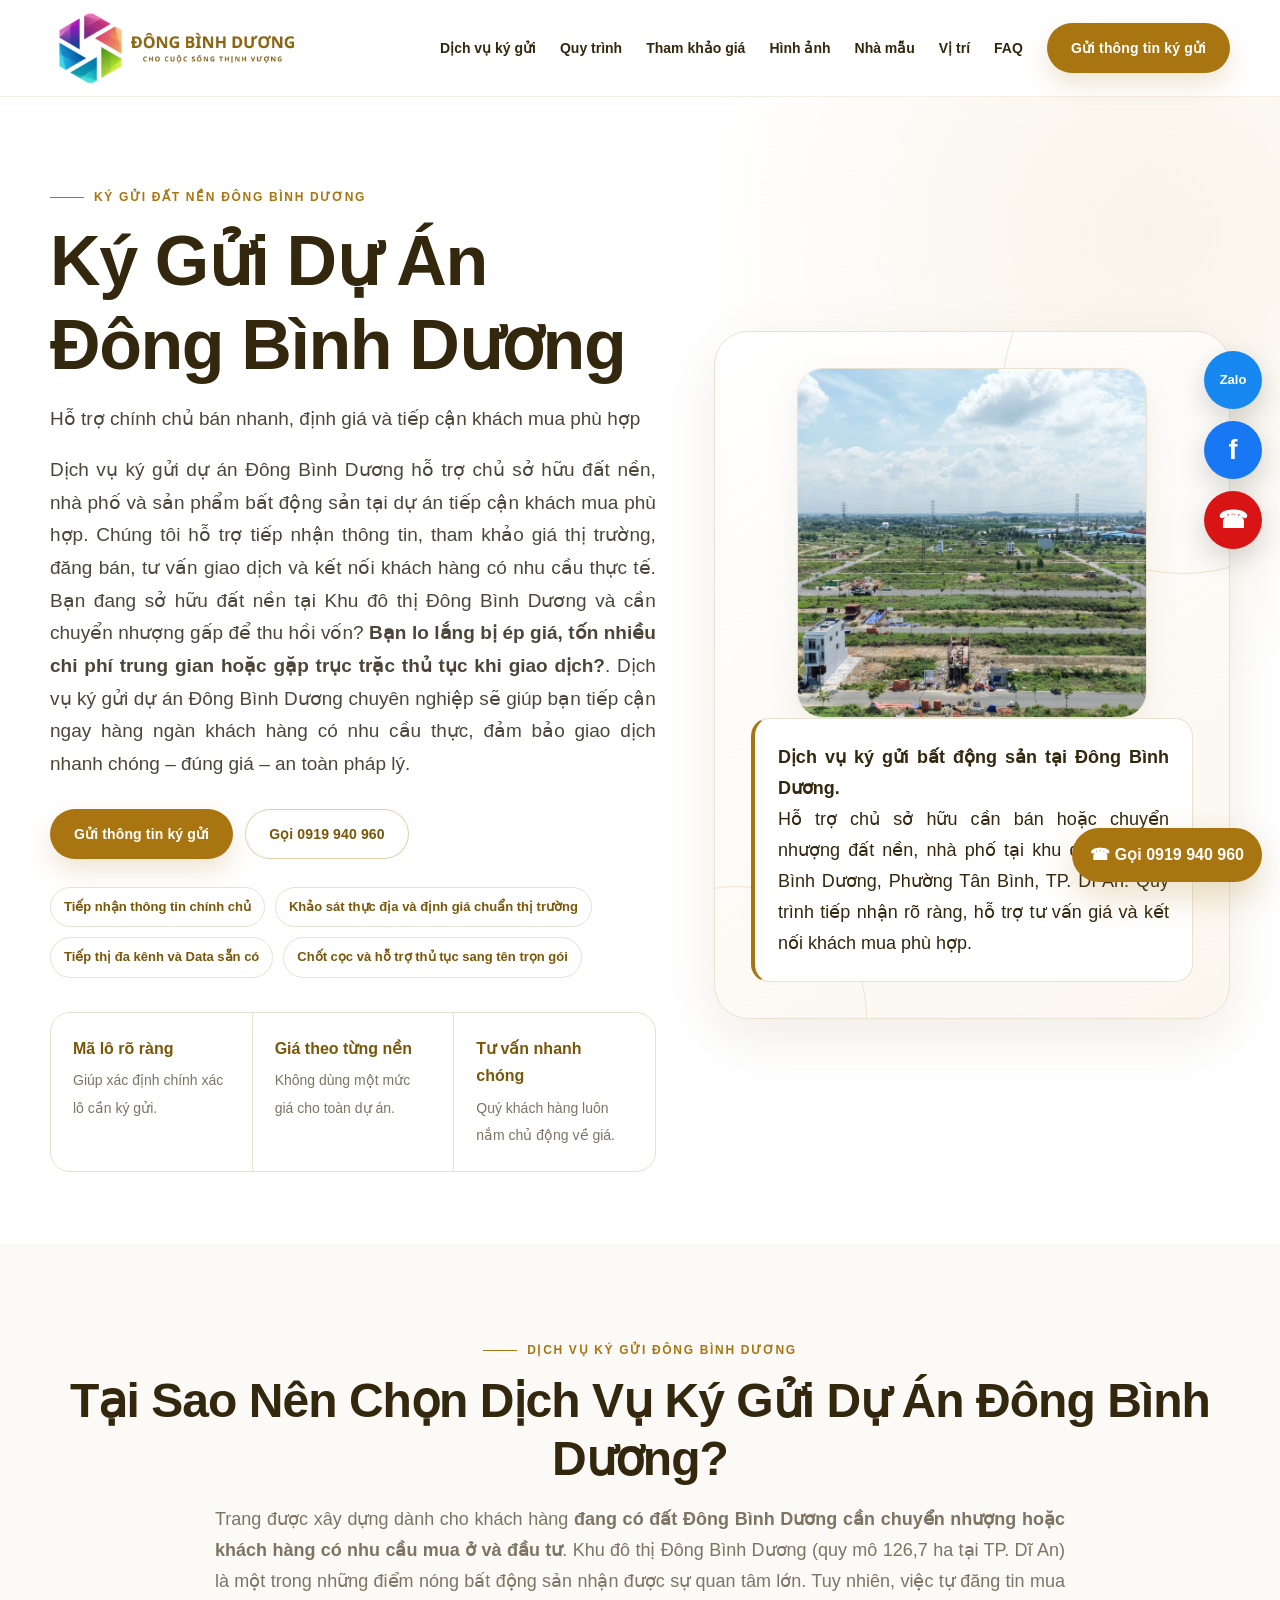
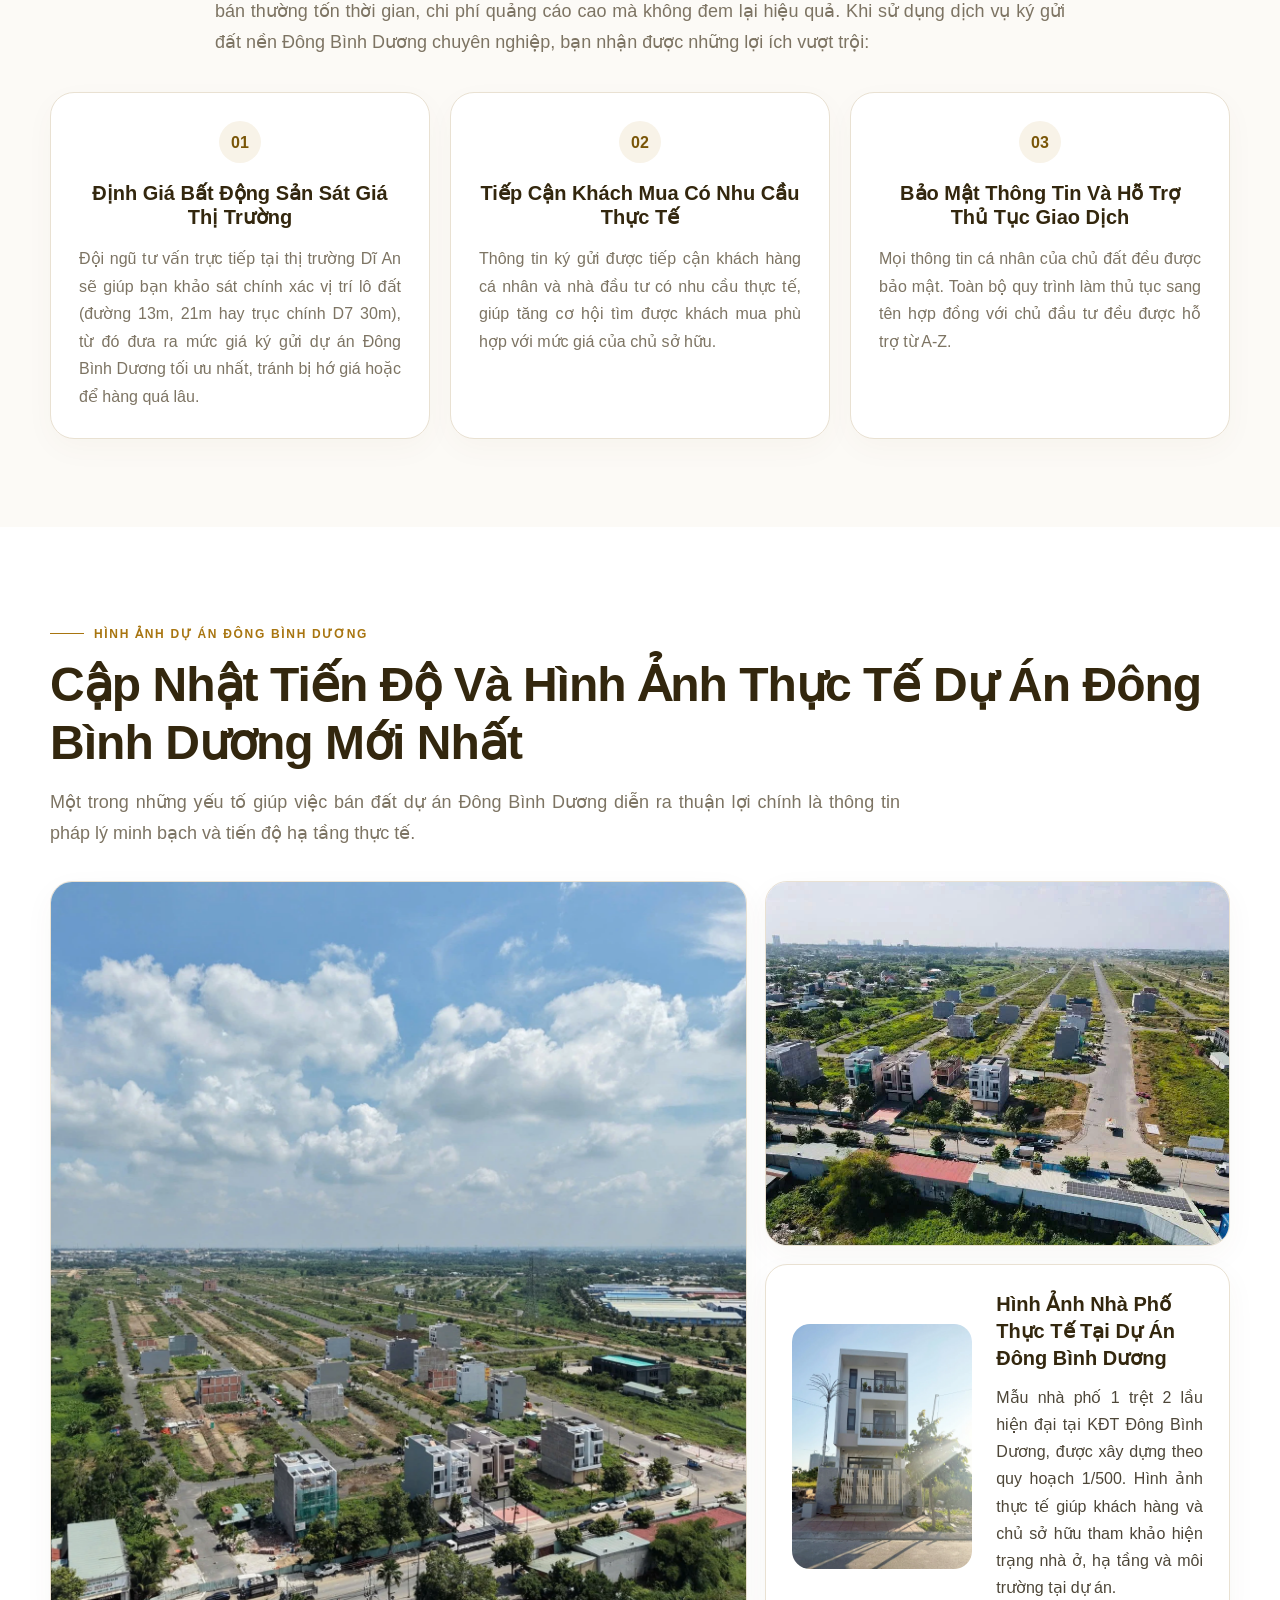
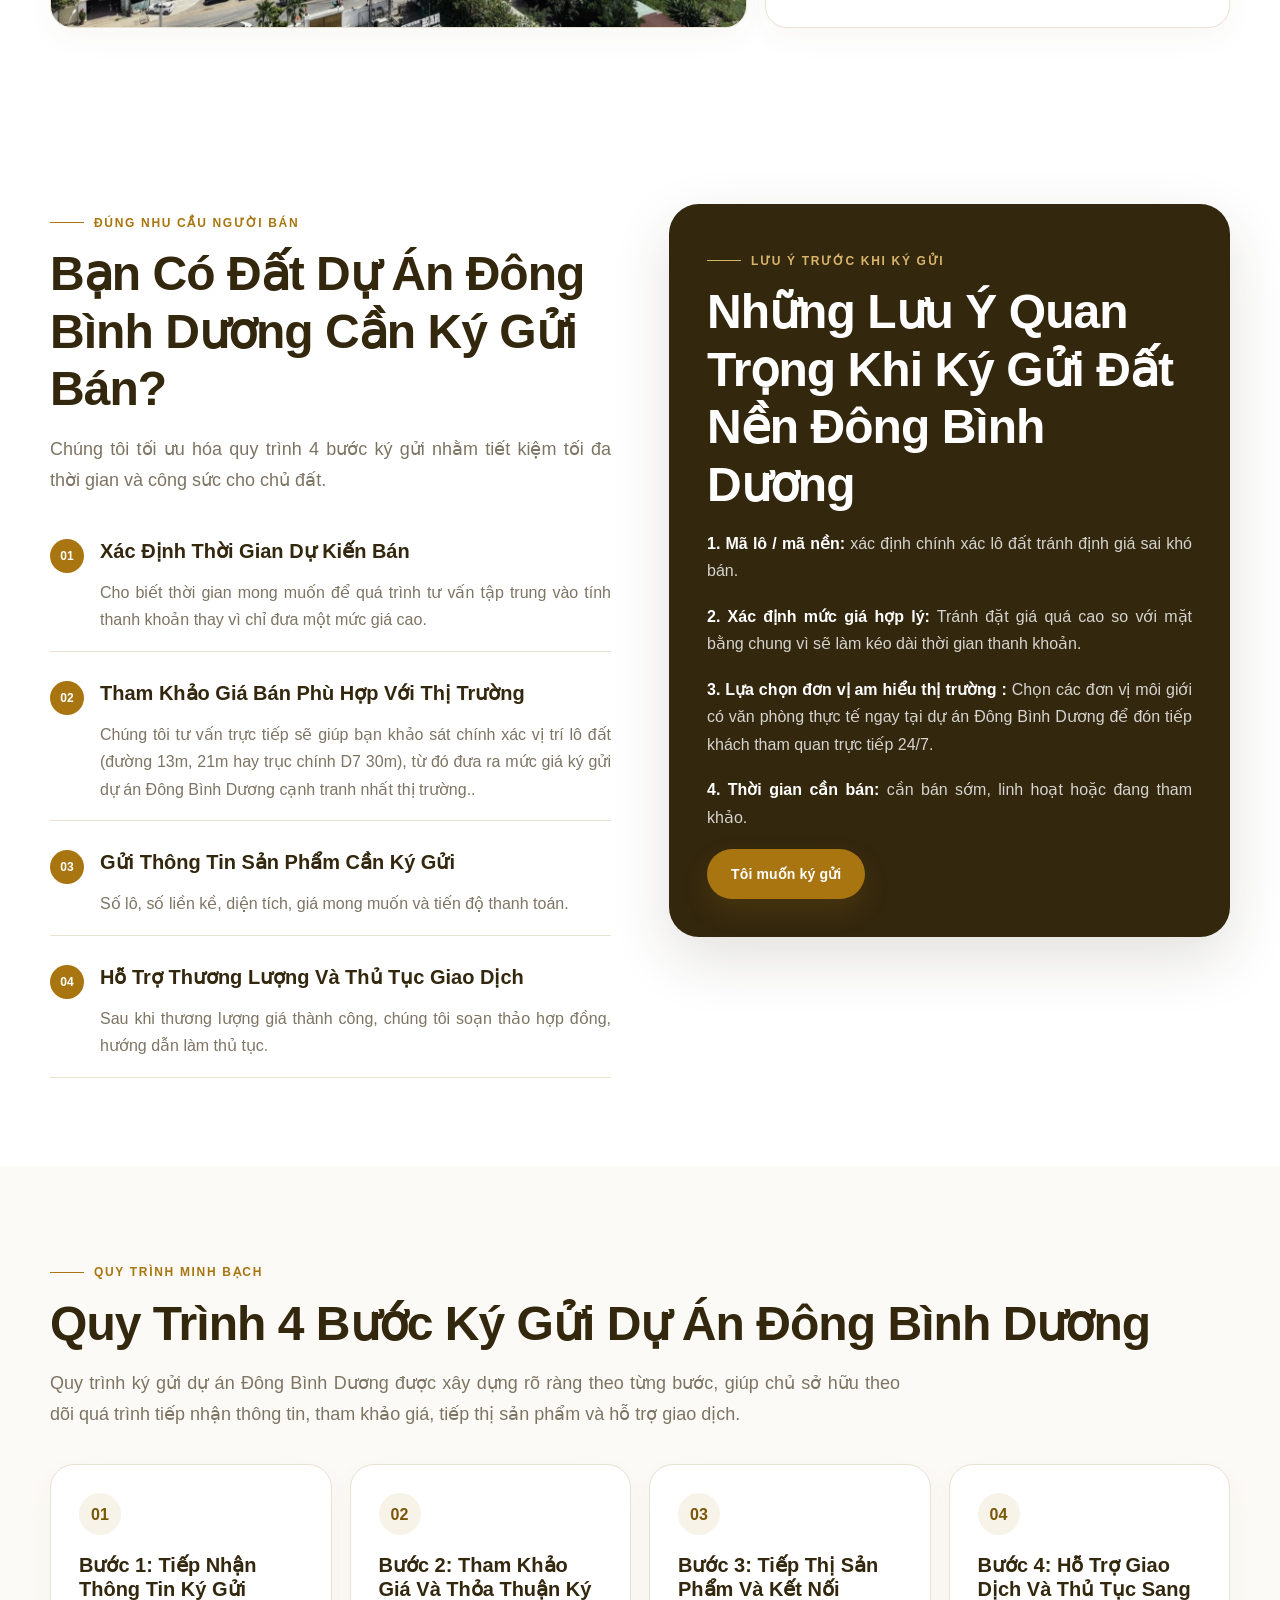
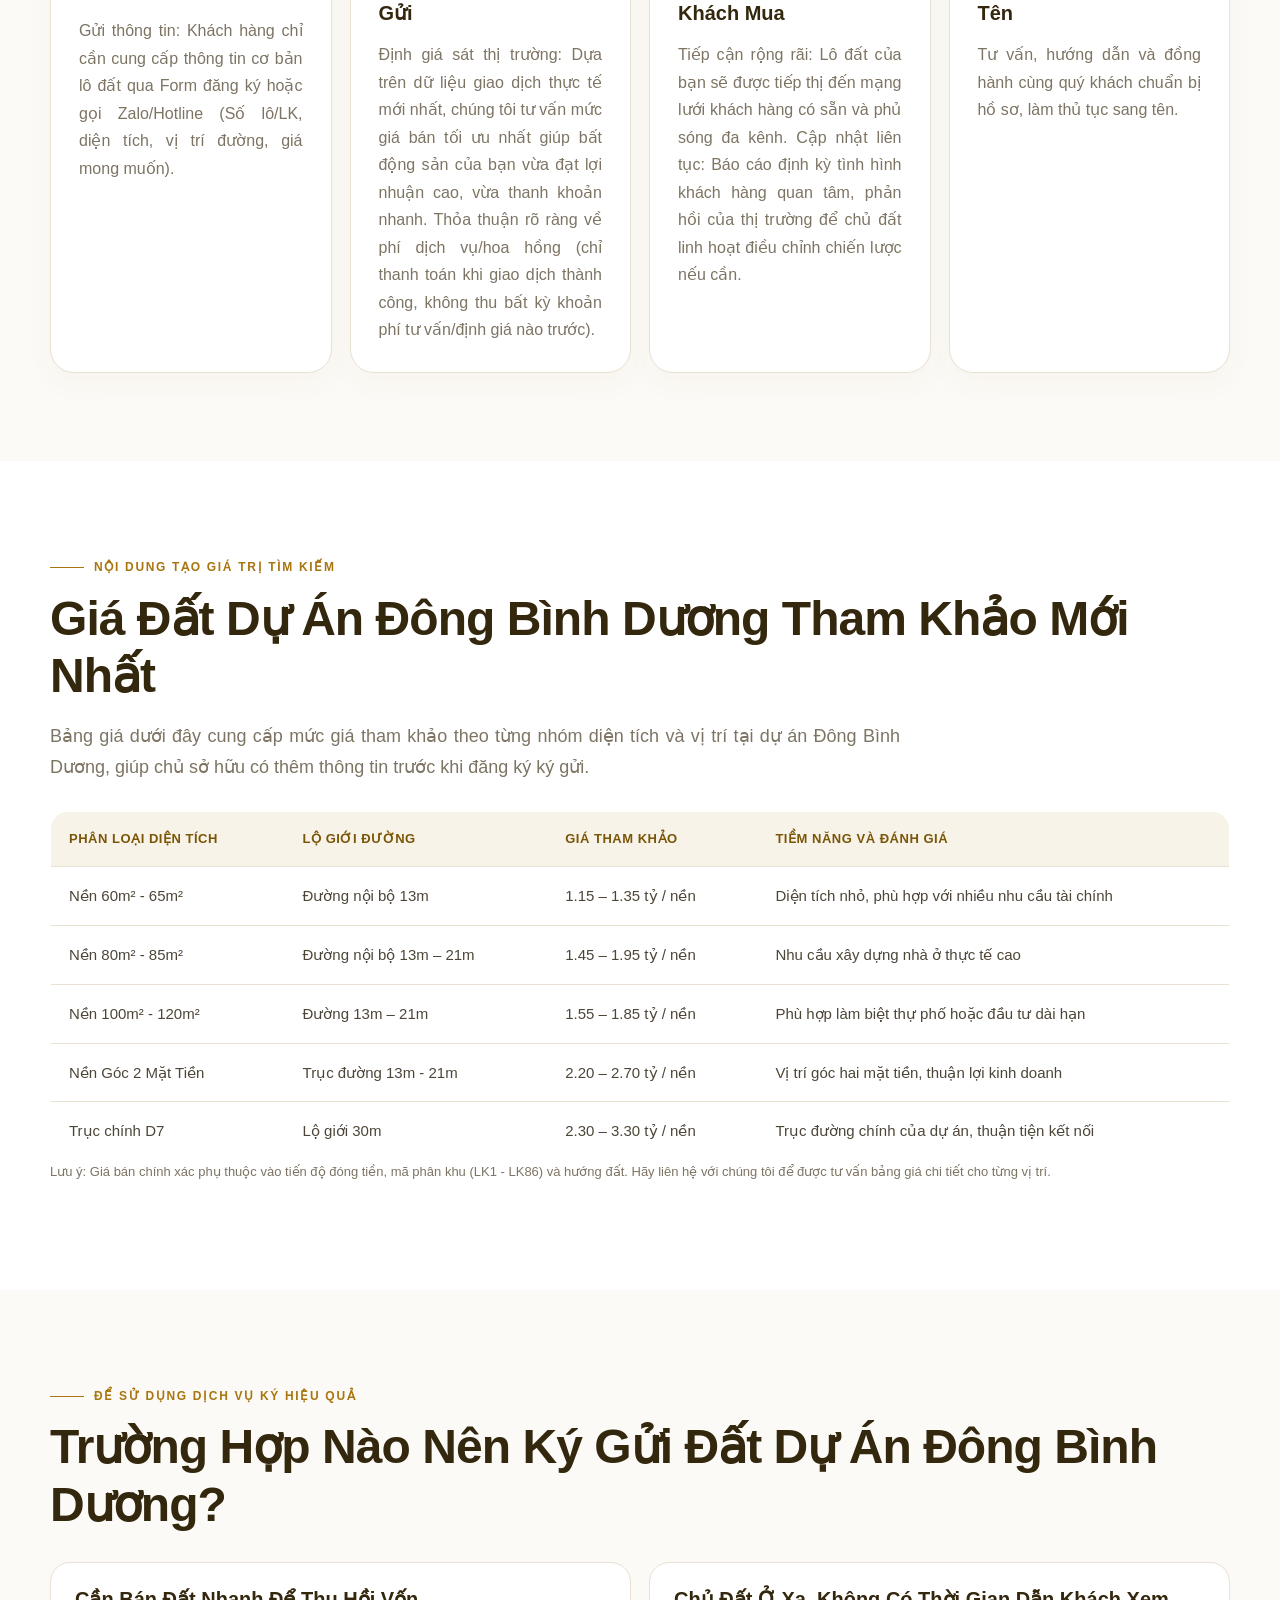
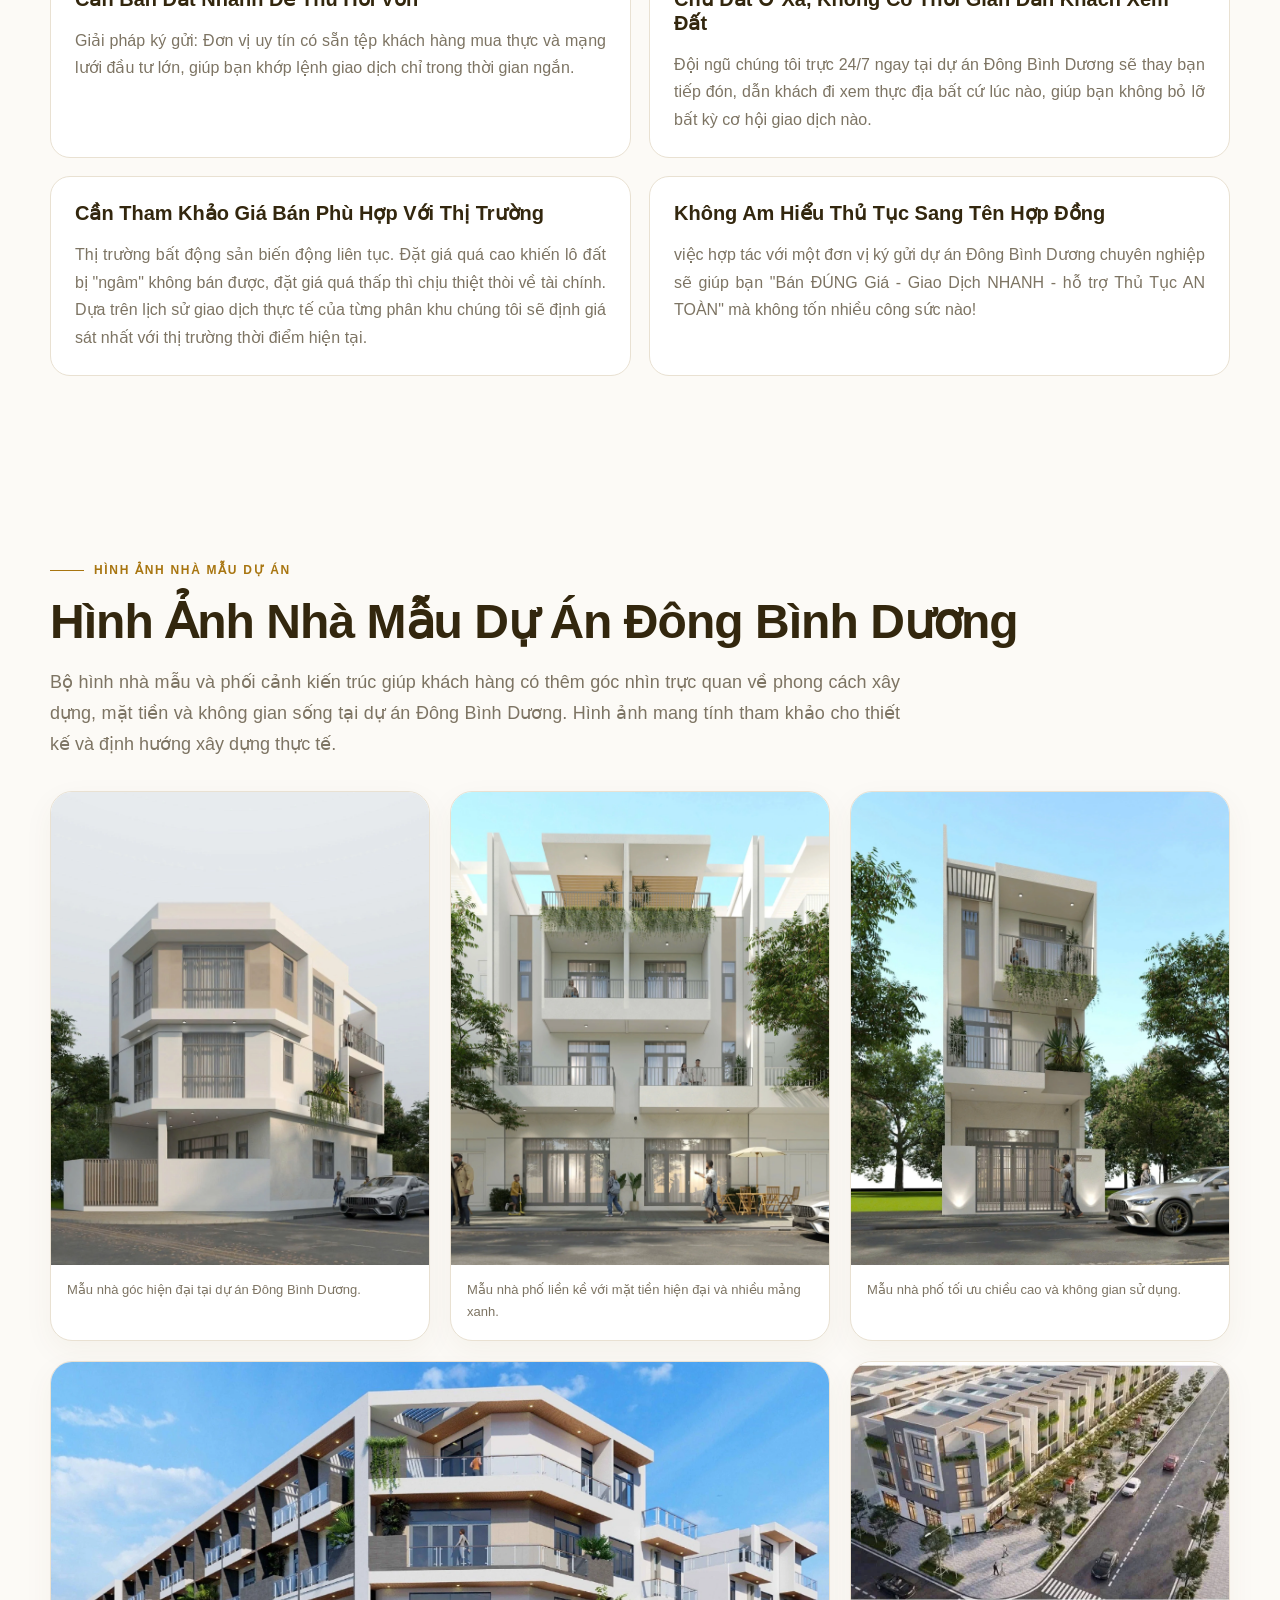
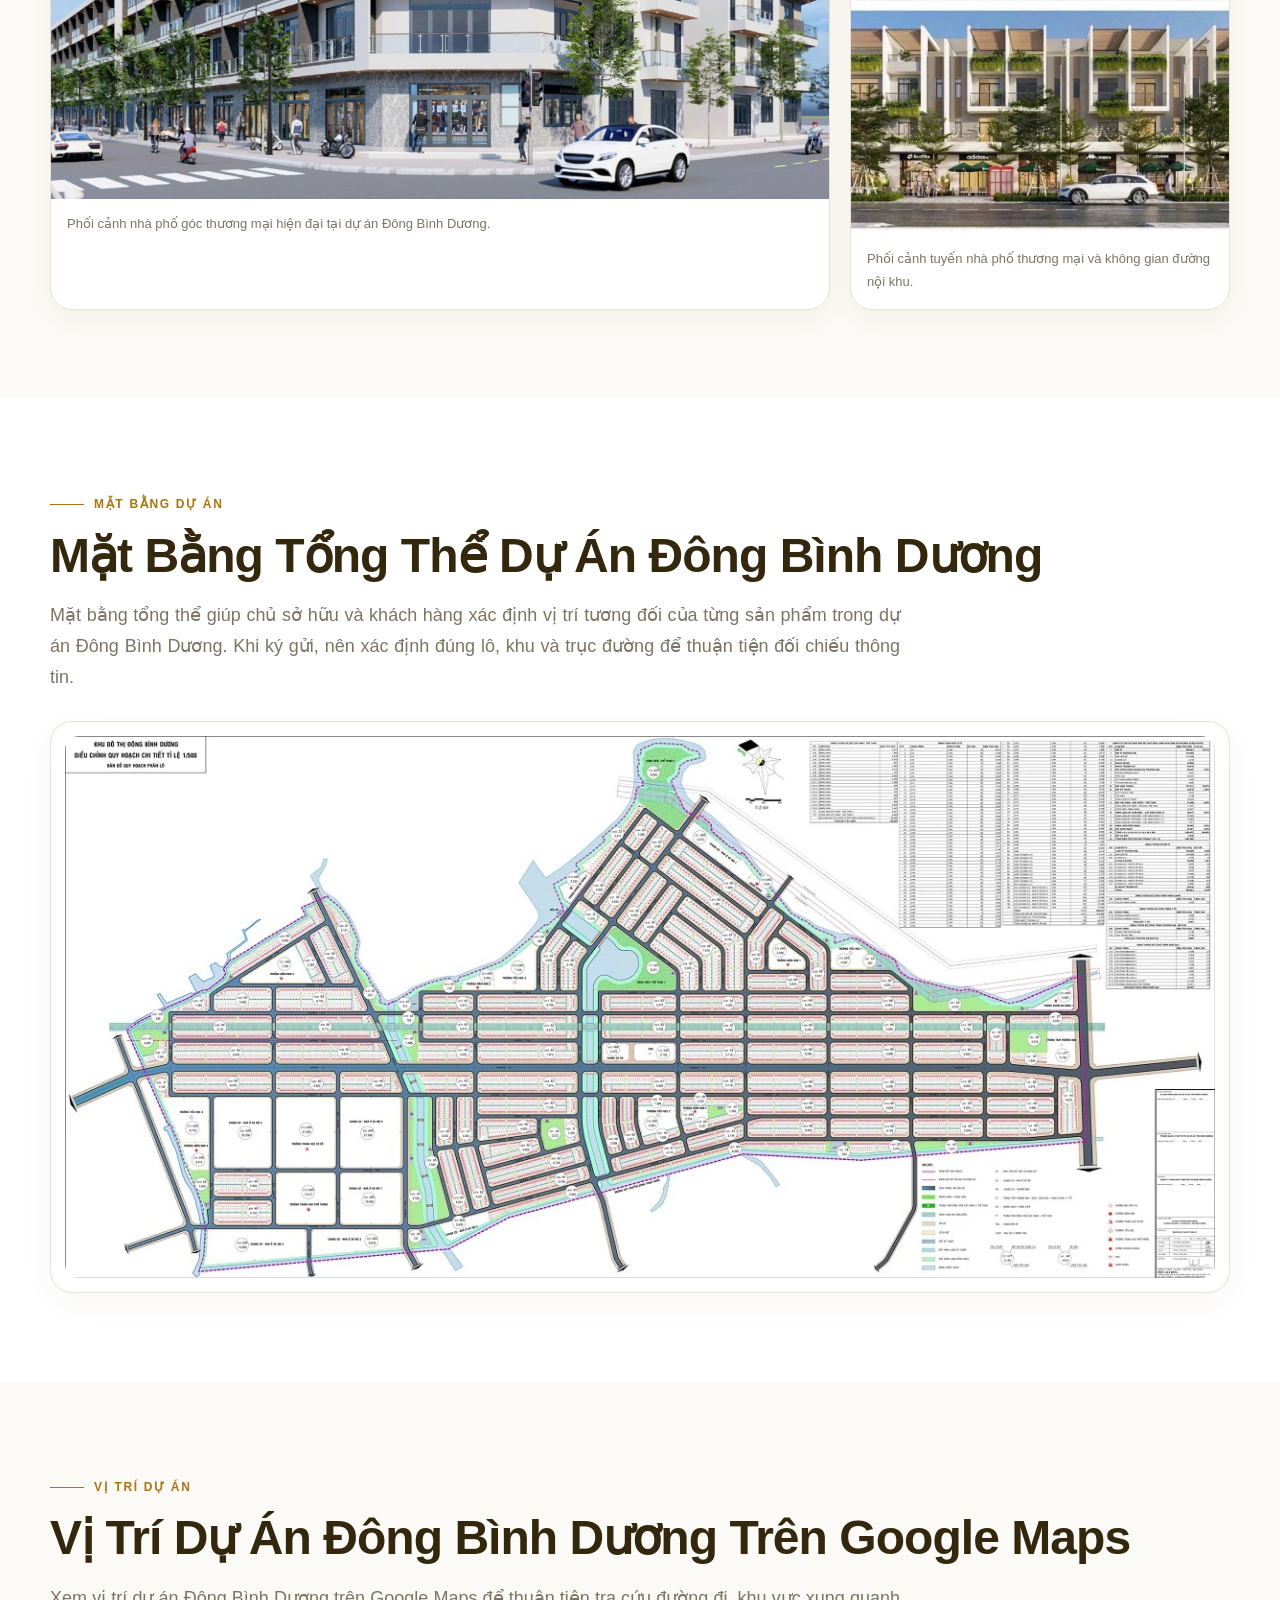
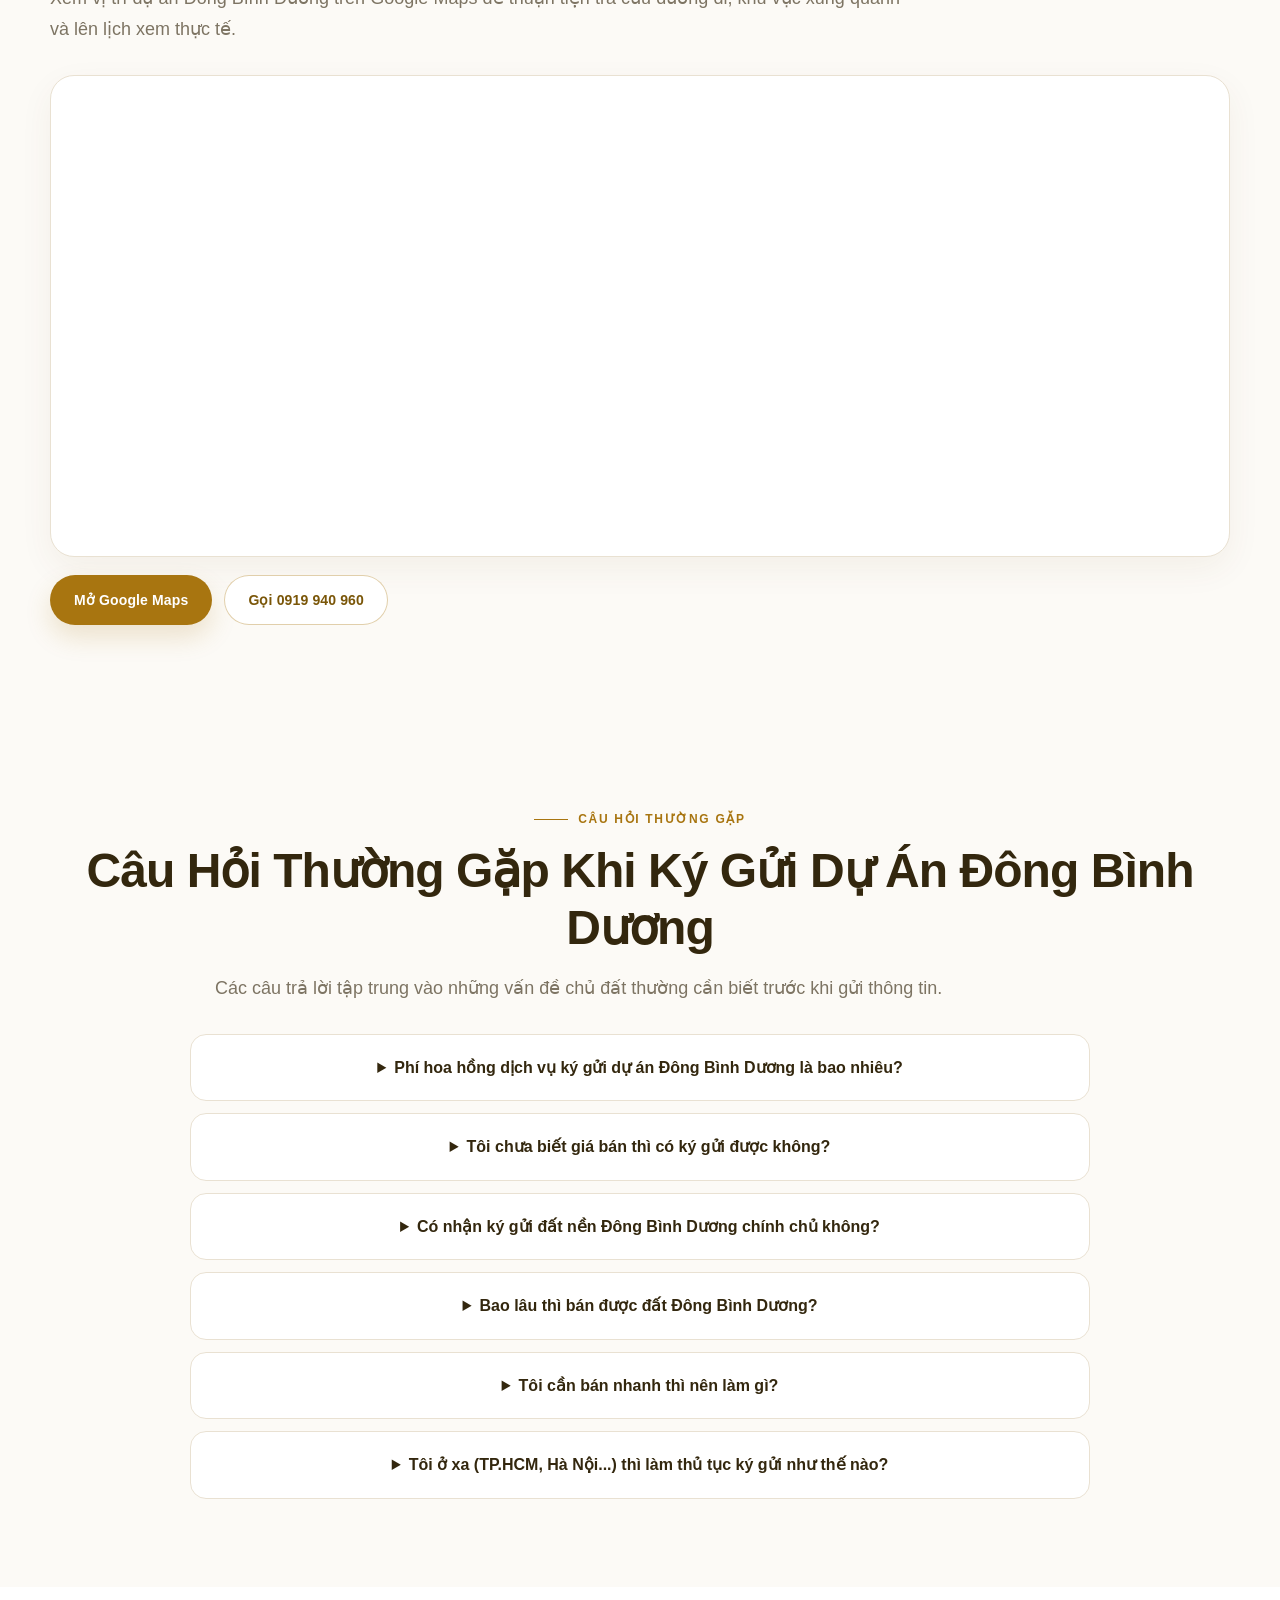
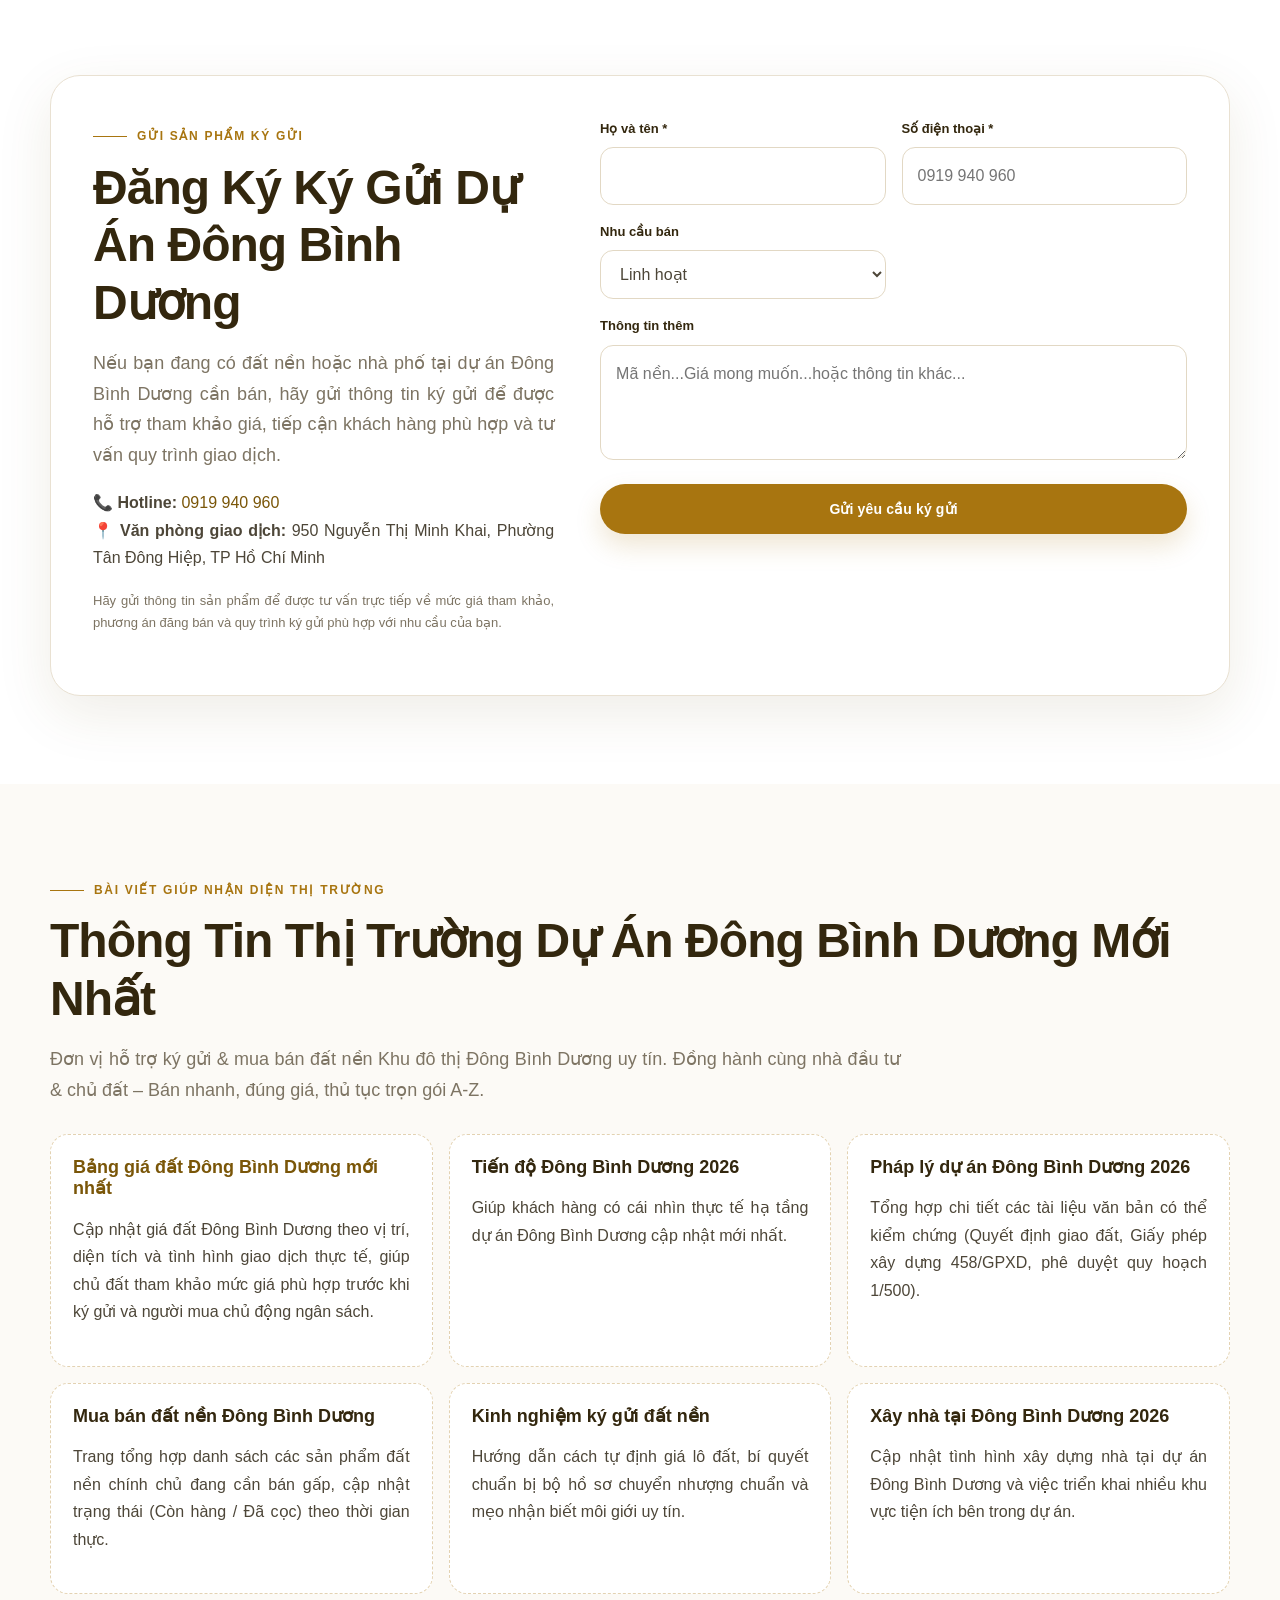
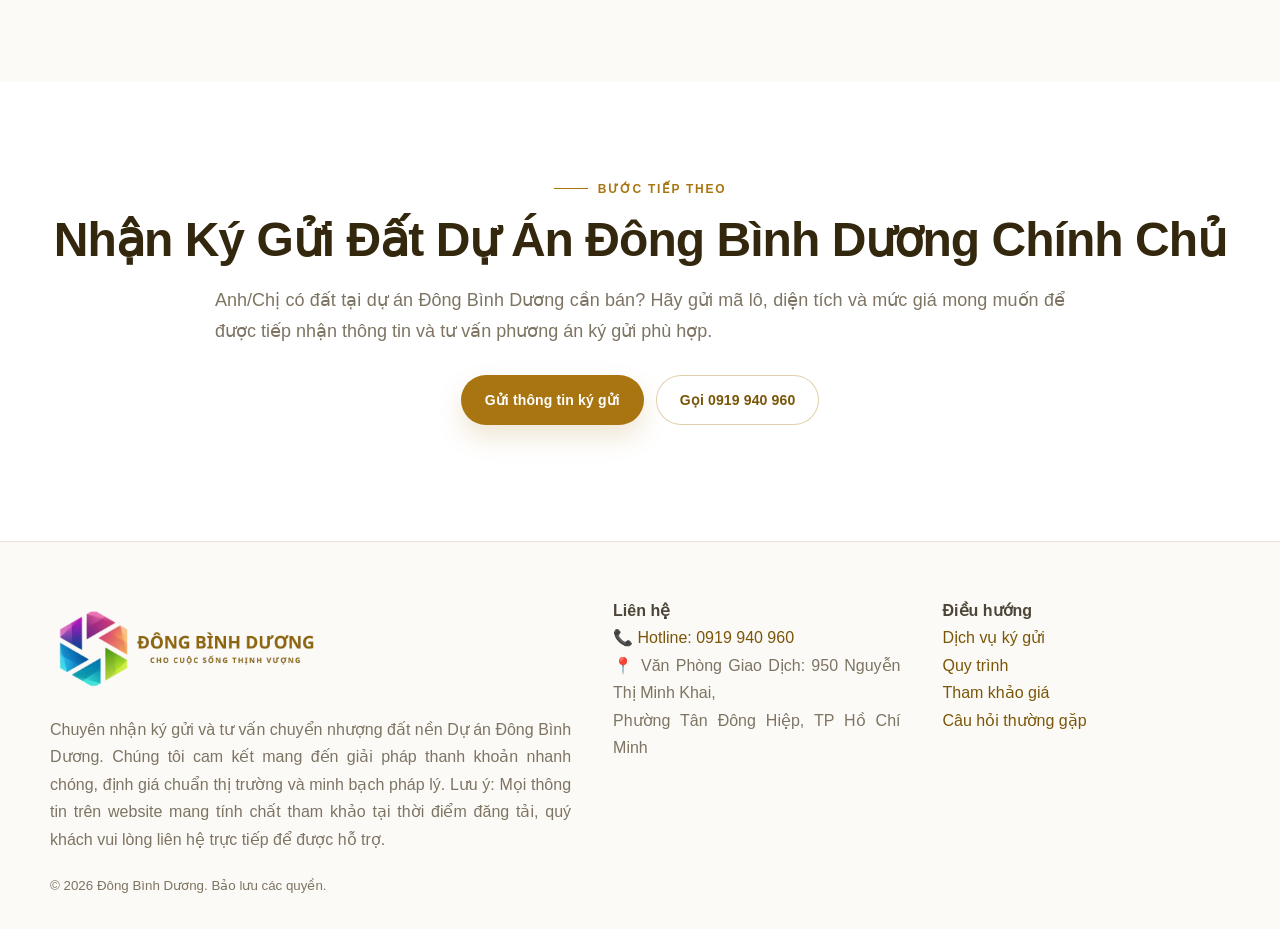
<file: index.html>
<!doctype html>
<html lang="vi">
<head>
  <meta charset="utf-8">
  <meta name="viewport" content="width=device-width,initial-scale=1">

  <title>Ký Gửi Dự Án Đông Bình Dương | Hỗ Trợ Bán Nhanh</title>

<meta name="description" content="Nhận ký gửi dự án Đông Bình Dương: đất nền, nhà phố chính chủ. Hỗ trợ định giá, đăng bán, tìm khách mua và tư vấn giao dịch. Gửi thông tin ký gửi ngay.">

<meta name="robots" content="index,follow,max-image-preview:large,max-snippet:-1,max-video-preview:-1">

<link rel="canonical" href="https://kyguidongbinhduong.com/">

<meta name="theme-color" content="#A87510">

<meta property="og:locale" content="vi_VN">
<meta property="og:type" content="website">
<meta property="og:title" content="Ký Gửi Dự Án Đông Bình Dương | Hỗ Trợ Bán Nhanh">
<meta property="og:description" content="Nhận ký gửi đất nền, nhà phố dự án Đông Bình Dương. Hỗ trợ định giá, đăng bán, tìm khách mua và tư vấn giao dịch.">
<meta property="og:url" content="https://kyguidongbinhduong.com/">
<meta property="og:image" content="https://kyguidongbinhduong.com/assets/images/logo-dong-binh-duong-ngang-moi.png">

<meta name="twitter:card" content="summary_large_image">

<link rel="icon" type="image/webp" href="assets/images/logo-dong-binh-duong-favicon.webp">

  <style>
    :root{
      --gold:#A87510;
      --gold-dark:#7A5608;
      --gold-light:#D9B56C;
      --champagne:#F8F3E8;
      --cream:#FCFAF6;
      --ink:#33270E;
      --text:#4D4638;
      --muted:#7D7463;
      --line:#E9E1D2;
      --white:#FFFFFF;
      --success:#2F6B4B;
      --danger:#A33B35;
      --shadow:0 18px 55px rgba(102,76,18,.10);
      --radius:24px;
      --container:1180px;
    }

    *{box-sizing:border-box}
    html{scroll-behavior:smooth}
    body{
      margin:0;
      background:#fff;
      color:var(--text);
      font-family:"Segoe UI",Tahoma,Arial,sans-serif;
      font-size:16px;
      line-height:1.72;
      -webkit-font-smoothing:antialiased;
      text-rendering:optimizeLegibility;
    }
    img{max-width:100%;height:auto;display:block}
    a{color:var(--gold-dark);text-decoration:none}
    a:hover{color:var(--gold)}
    button,input,textarea,select{font:inherit}
    .container{width:min(calc(100% - 36px),var(--container));margin:auto}

    .site-header{
      position:sticky;top:0;z-index:50;
      background:rgba(255,255,255,.95);
      backdrop-filter:blur(14px);
      border-bottom:1px solid rgba(168,117,16,.12);
    }
    .nav{
      min-height:82px;display:flex;align-items:center;justify-content:space-between;gap:28px;
    }
    .logo-horizontal{display:flex;align-items:center;flex:0 0 auto}
    .logo-horizontal img{width:255px;height:auto}
    .nav-links{display:flex;align-items:center;gap:24px;font-size:14px;font-weight:700}
    .nav-links>a:not(.btn){color:var(--ink)}
    .menu-btn{display:none;border:0;background:none;font-size:28px;color:var(--gold-dark);cursor:pointer}

    .btn{
      display:inline-flex;align-items:center;justify-content:center;
      min-height:50px;padding:0 23px;border-radius:999px;border:1px solid transparent;
      font-weight:800;font-size:14px;letter-spacing:.01em;cursor:pointer;transition:.2s ease;
    }
    .btn:hover{transform:translateY(-1px)}
    .btn-primary{background:var(--gold);color:#fff;box-shadow:0 12px 26px rgba(168,117,16,.18)}
    .btn-primary:hover{background:var(--gold-dark);color:#fff}
    .btn-outline{background:#fff;border-color:rgba(168,117,16,.35);color:var(--gold-dark)}
    .btn-dark{background:var(--ink);color:#fff}
    .btn-dark:hover{color:#fff;background:#4b3915}

    .eyebrow{
      display:inline-flex;align-items:center;gap:10px;
      color:var(--gold);font-size:12px;font-weight:900;
      letter-spacing:.14em;text-transform:uppercase;margin-bottom:12px;
    }
    .eyebrow:before{content:"";width:34px;height:1px;background:var(--gold)}

    h1,h2,h3{color:var(--ink);margin:0 0 16px;line-height:1.2}
    h1,h2{font-family:"Segoe UI",Tahoma,Arial,sans-serif;font-weight:800;letter-spacing:-.02em}
    h1{font-size:clamp(42px,5.8vw,70px)}
    h1 span{color:var(--gold)}
    h2{font-size:clamp(32px,4vw,48px)}
    h3{font-size:20px}
    p{margin:0 0 18px}
    .lead{font-size:18px;color:var(--muted);max-width:850px}
    .section{padding:88px 0}
    .section-soft{background:var(--cream)}
    .center{text-align:center}
    .center .lead{margin-left:auto;margin-right:auto}

    .hero{
      padding:82px 0 72px;
      background:
        radial-gradient(circle at 90% 12%, rgba(217,181,108,.15), transparent 30%),
        #fff;
      overflow:hidden;
    }
    .hero-grid{display:grid;grid-template-columns:1.08fr .92fr;gap:58px;align-items:center}
    .hero-copy>p{font-size:19px;max-width:690px}
    .actions{display:flex;flex-wrap:wrap;gap:12px;margin:28px 0}
    .micro{display:flex;flex-wrap:wrap;gap:10px}
    .micro span{
      border:1px solid var(--line);border-radius:999px;padding:8px 13px;
      background:#fff;color:var(--gold-dark);font-size:13px;font-weight:700
    }

    .hero-identity{
      min-height:500px;border:1px solid var(--line);border-radius:34px;
      background:linear-gradient(145deg,#fff,#FBF7EF);
      box-shadow:var(--shadow);padding:36px;
      display:flex;flex-direction:column;justify-content:space-between;align-items:center;
      position:relative;overflow:hidden;
    }
    .hero-identity:before,.hero-identity:after{
      content:"";position:absolute;border-radius:50%;border:1px solid rgba(168,117,16,.18)
    }
    .hero-identity:before{width:360px;height:360px;right:-135px;top:-120px}
    .hero-identity:after{width:260px;height:260px;left:-110px;bottom:-130px}
    .square-logo-wrap{
      width:350px;aspect-ratio:1;border-radius:26px;background:#fff;
      border:1px solid var(--line);padding:18px;display:grid;place-items:center;position:relative;z-index:1;
      box-shadow:0 12px 34px rgba(102,76,18,.08)
    }
    .square-logo-wrap img{width:100%;height:100%;object-fit:contain}
    .hero-quote{
      width:100%;position:relative;z-index:1;background:#fff;border:1px solid var(--line);
      border-left:4px solid var(--gold);padding:23px;border-radius:18px;
      color:var(--ink);font-size:18px
    }

    .trustbar{
      display:grid;grid-template-columns:repeat(3,1fr);gap:1px;
      border:1px solid var(--line);border-radius:20px;overflow:hidden;background:var(--line);
      margin-top:34px;
    }
    .trustitem{background:#fff;padding:22px}
    .trustitem strong{display:block;color:var(--gold-dark);margin-bottom:4px}
    .trustitem span{font-size:14px;color:var(--muted)}

    .grid3{display:grid;grid-template-columns:repeat(3,1fr);gap:20px}
    .grid4{display:grid;grid-template-columns:repeat(4,1fr);gap:18px}
    .card{
      background:#fff;border:1px solid var(--line);border-radius:var(--radius);
      padding:28px;box-shadow:0 10px 30px rgba(102,76,18,.035)
    }
    .card p{color:var(--muted);margin-bottom:0}
    .num{
      display:inline-grid;place-items:center;width:42px;height:42px;border-radius:50%;
      background:var(--champagne);color:var(--gold-dark);font-weight:900;margin-bottom:18px
    }

    .split{display:grid;grid-template-columns:1fr 1fr;gap:58px;align-items:start}
    .checklist{display:grid;gap:12px;margin-top:26px}
    .check{display:flex;gap:16px;padding:17px 0;border-bottom:1px solid var(--line)}
    .check i{
      flex:0 0 34px;height:34px;border-radius:50%;display:grid;place-items:center;
      font-style:normal;background:var(--gold);color:#fff;font-size:12px;font-weight:900
    }
    .check p{color:var(--muted);margin:4px 0 0}

    .lux-box{
      background:var(--ink);color:#fff;border-radius:30px;padding:38px;
      box-shadow:0 22px 60px rgba(51,39,14,.14)
    }
    .lux-box h2,.lux-box h3,.lux-box strong{color:#fff}
    .lux-box p{color:rgba(255,255,255,.80)}
    .lux-box .eyebrow{color:var(--gold-light)}
    .lux-box .eyebrow:before{background:var(--gold-light)}

    .data-table{
      width:100%;border-collapse:collapse;margin-top:28px;background:#fff;
      border:1px solid var(--line);border-radius:18px;overflow:hidden;
    }
    .data-table th,.data-table td{padding:16px 18px;text-align:left;border-bottom:1px solid var(--line)}
    .data-table th{
      background:var(--champagne);color:var(--gold-dark);
      font-size:13px;text-transform:uppercase;letter-spacing:.04em
    }
    .data-table td{font-size:15px}
    .note{font-size:13px;color:var(--muted)}

    .intent-grid{display:grid;grid-template-columns:repeat(2,1fr);gap:18px;margin-top:28px}
    .intent{
      padding:24px;border-radius:20px;background:#fff;border:1px solid var(--line)
    }
    .intent strong{display:block;color:var(--ink);font-size:18px;margin-bottom:6px}
    .intent p{color:var(--muted);margin:0}

    .faq{max-width:900px;margin:30px auto 0;display:grid;gap:12px}
    details{background:#fff;border:1px solid var(--line);border-radius:16px;padding:19px 22px}
    summary{cursor:pointer;color:var(--ink);font-weight:800}
    details p{margin:14px 0 0;color:var(--muted)}

    .form-wrap{
      display:grid;grid-template-columns:.88fr 1.12fr;gap:46px;align-items:start;
      background:#fff;border:1px solid var(--line);border-radius:30px;padding:42px;
      box-shadow:var(--shadow)
    }
    .form-brand{
      width:145px;aspect-ratio:1;border:1px solid var(--line);border-radius:22px;
      padding:12px;background:#fff;margin:0 0 25px
    }
    .form-brand img{width:100%;height:100%;object-fit:contain}
    .form{display:grid;grid-template-columns:1fr 1fr;gap:16px}
    .field.full,.form .btn,.status{grid-column:1/-1}
    label{display:block;color:var(--ink);font-weight:800;font-size:13px;margin-bottom:7px}
    input,select,textarea{
      width:100%;padding:14px 15px;border:1px solid #E2D8C4;border-radius:13px;
      background:#fff;color:var(--text);outline:none
    }
    input:focus,select:focus,textarea:focus{
      border-color:var(--gold);box-shadow:0 0 0 3px rgba(168,117,16,.10)
    }
    textarea{min-height:115px;resize:vertical}
    .status{font-size:14px;font-weight:700}

    .seo-support{display:grid;grid-template-columns:repeat(3,1fr);gap:16px;margin-top:28px}
    .seo-support article{
      border:1px dashed rgba(168,117,16,.32);border-radius:18px;padding:22px;background:#fff
    }
    .seo-support h3{font-size:18px}

    footer{padding:55px 0 30px;background:#FCFAF6;border-top:1px solid var(--line)}
    .footer-grid{display:grid;grid-template-columns:1.45fr .8fr .8fr;gap:42px}
    .footer-logo img{width:275px;margin-bottom:16px}
    footer p,footer small{color:var(--muted)}

    .float-call{
      position:fixed;right:18px;bottom:18px;z-index:45;
      padding:13px 18px;border-radius:999px;background:var(--gold);color:#fff;
      font-weight:900;box-shadow:0 14px 34px rgba(168,117,16,.24)
    }
    .float-call:hover{background:var(--gold-dark);color:#fff}


    .project-gallery{display:grid;grid-template-columns:1.2fr .8fr;gap:18px;margin-top:32px}
    .project-gallery figure,.plan-card,.brand-showcase{margin:0;background:#fff;border:1px solid var(--line);border-radius:22px;overflow:hidden;box-shadow:0 10px 30px rgba(102,76,18,.045)}
    .project-gallery img{width:100%;height:100%;object-fit:cover}
    .main-photo{min-height:520px}
    .main-photo img{width:100%;height:100%;object-fit:cover;object-position:center}
    .side-stack{display:grid;grid-template-rows:1fr 1fr;gap:18px}
    .side-photo{min-height:250px}
    .brand-showcase{
      display:grid;
      grid-template-columns:180px minmax(0,1fr);
      gap:24px;
      align-items:center;
      padding:26px;
    }
    .brand-showcase img{
      width:180px;
      height:245px;
      object-fit:cover;
      object-position:center;
      border-radius:16px;
    }
    .brand-showcase h3{
      margin:0 0 12px;
      text-align:left;
      line-height:1.35;
    }
    .brand-showcase p{
      margin:0;
      text-align:justify;
      text-justify:inter-word;
      line-height:1.7;
    }
    .house-gallery{display:grid;grid-template-columns:repeat(3,1fr);gap:18px;margin-top:28px}
    .house-gallery figure{margin:0;background:#fff;border:1px solid var(--line);border-radius:20px;overflow:hidden}
    .house-gallery img{width:100%;aspect-ratio:4/5;object-fit:cover}
    .house-gallery figcaption{padding:14px 16px;font-size:13px;color:var(--muted)}
    .plan-card{margin-top:28px;padding:14px}
    .plan-card img{width:100%;height:auto;border-radius:14px}


    .square-project-photo{
      width:350px;aspect-ratio:1;border-radius:26px;background:#fff;
      border:1px solid var(--line);overflow:hidden;position:relative;z-index:1;
      box-shadow:0 12px 34px rgba(102,76,18,.08)
    }
    .square-project-photo img{width:100%;height:100%;object-fit:cover}
    .form-project-photo{
      width:145px;aspect-ratio:1;border:1px solid var(--line);border-radius:22px;
      overflow:hidden;background:#fff;margin:0 0 25px
    }
    .form-project-photo img{width:100%;height:100%;object-fit:cover}
    .brand-project-photo{width:180px;height:245px;border-radius:18px;overflow:hidden}
    .brand-project-photo img{width:100%;height:100%;object-fit:cover}


    /* Canh đều nội dung hai bên */
    .hero-copy p,
    .lead,
    .card p,
    .check p,
    .lux-box p,
    .intent p,
    details p,
    .hero-quote,
    .seo-support p,
    footer p,
    .note {
      text-align: justify;
      text-justify: inter-word;
    }


    .model-house-gallery{display:grid;grid-template-columns:repeat(3,1fr);gap:20px;margin-top:32px}
    .model-house-card{margin:0;background:#fff;border:1px solid var(--line);border-radius:22px;overflow:hidden;box-shadow:0 10px 30px rgba(102,76,18,.05)}
    .model-house-card img{width:100%;aspect-ratio:4/5;object-fit:cover;display:block}
    .model-house-card figcaption{padding:14px 16px 16px;color:var(--muted);font-size:13px;text-align:left}
    .model-house-card.wide{grid-column:span 2}
    .model-house-card.wide img{aspect-ratio:16/9}


    /* Canh đều toàn bộ nội dung văn bản hai bên */
    main p,
    footer p,
    .hero-quote,
    .card p,
    .check p,
    .lux-box p,
    .intent p,
    .brand-showcase p,
    details p,
    .seo-support p,
    .note {
      text-align: justify !important;
      text-justify: inter-word;
    }


    .map-wrap{
      margin-top:30px;
      border:1px solid var(--line);
      border-radius:24px;
      overflow:hidden;
      background:#fff;
      box-shadow:0 12px 34px rgba(102,76,18,.06);
    }
    .map-wrap iframe{
      width:100%;
      height:480px;
      border:0;
      display:block;
    }
    .map-actions{
      display:flex;
      flex-wrap:wrap;
      gap:12px;
      margin-top:18px;
    }

    /* Nút liên hệ nổi */
    .contact-float{
      position:fixed;
      right:18px;
      top:50%;
      transform:translateY(-50%);
      z-index:60;
      display:flex;
      flex-direction:column;
      gap:12px;
    }
    .contact-float a{
      width:58px;
      height:58px;
      border-radius:50%;
      display:flex;
      align-items:center;
      justify-content:center;
      color:#fff;
      font-weight:900;
      box-shadow:0 10px 28px rgba(0,0,0,.16);
      transition:.2s ease;
    }
    .contact-float a:hover{
      transform:scale(1.06);
      color:#fff;
    }
    .contact-float .zalo{
      background:#1688f0;
      font-size:13px;
    }
    .contact-float .facebook{
      background:#1877f2;
      font-size:27px;
      font-family:Arial,sans-serif;
    }
    .contact-float .phone{
      background:#d91414;
      font-size:24px;
    }

    @media(max-width:920px){
      .menu-btn{display:block}
      .nav-links{
        display:none;position:absolute;top:82px;left:0;right:0;
        padding:20px;background:#fff;flex-direction:column;border-bottom:1px solid var(--line)
      }
      .nav-links.open{display:flex}
      .hero-grid,.split,.form-wrap,.project-gallery{grid-template-columns:1fr}
      .grid3,.grid4,.seo-support,.house-gallery,.model-house-gallery{grid-template-columns:1fr 1fr}
      .hero-identity{min-height:420px}
    }

    @media(max-width:620px){
      .map-wrap iframe{height:360px}
      .contact-float{
        right:10px;
        top:auto;
        bottom:78px;
        transform:none;
        gap:9px;
      }
      .contact-float a{
        width:48px;
        height:48px;
      }

      .brand-showcase{
        grid-template-columns:1fr;
        padding:22px;
      }
      .brand-showcase img{
        width:100%;
        height:260px;
        max-height:260px;
        object-fit:cover;
      }

      .container{width:min(calc(100% - 24px),var(--container))}
      .logo-horizontal img{width:205px}
      .section{padding:64px 0}
      .hero{padding:55px 0 58px}
      h1{font-size:42px}
      h2{font-size:34px}
      .grid3,.grid4,.seo-support,.intent-grid,.form,.footer-grid,.trustbar,.house-gallery,.model-house-gallery{grid-template-columns:1fr}
      .form-wrap{padding:24px}
      .field.full,.form .btn,.status{grid-column:auto}
      .float-call{left:12px;right:12px;text-align:center}
      .square-logo-wrap{width:260px}
      .square-project-photo{width:260px}
      .model-house-card.wide{grid-column:auto}
    }
  </style>

  <script type="application/ld+json">
  {
    "@context":"https://schema.org",
    "@graph":[
      {
        "@type":"RealEstateAgent",
        "name":"Đông Bình Dương",
        "telephone":"+84919940960",
        "logo":"assets/images/logo-dong-binh-duong-ngang-moi.png",
        "image":"assets/images/logo-dong-binh-duong-ngang-moi.png",
        "address":{
          "@type":"PostalAddress",
          "streetAddress":"950 Nguyễn Thị Minh Khai",
          "addressLocality":"Phường Tân Đông Hiệp",
          "addressRegion":"TP Hồ Chí Minh",
          "addressCountry":"VN"
        }
      },
      {
        "@type":"WebPage",
        "name":"Nhận ký gửi dự án Đông Bình Dương 2026: đất nền, nhà phố chính chủ. Hỗ trợ định giá, đăng bán, tìm khách và tư vấn giao dịch, kết nối khách mua phù hợp. Gửi thông tin ký gửi ngay.",
        "inLanguage":"vi-VN"
      },
      {
        "@type":"FAQPage",
        "mainEntity":[
          {
            "@type":"Question",
            "name":"Ký gửi dự án Đông Bình Dương cần cung cấp thông tin gì?",
            "acceptedAnswer":{"@type":"Answer","text":"Nên chuẩn bị mã lô hoặc vị trí sản phẩm, diện tích, loại đường nếu biết, mức giá mong muốn, tình trạng cần bán và số điện thoại liên hệ."}
          },
          {
            "@type":"Question",
            "name":"Tôi chưa biết giá bán thì có ký gửi được không?",
            "acceptedAnswer":{"@type":"Answer","text":"Có. Chủ sở hữu có thể gửi trước thông tin lô đất và tham khảo các sản phẩm tương đồng trước khi quyết định mức giá chào bán."}
          },
          {
            "@type":"Question",
            "name":"Bao lâu thì bán được đất Đông Bình Dương?",
            "acceptedAnswer":{"@type":"Answer","text":"Không có thời gian cố định áp dụng cho mọi sản phẩm. Khả năng giao dịch phụ thuộc vị trí, giá chào, hồ sơ, nhu cầu thị trường và điều kiện thương lượng của từng lô."}
          }
        ]
      }
    ]
  }
  </script>
</head>

<body id="top">
<header class="site-header">
  <div class="container nav">
    <a class="logo-horizontal" href="#top" aria-label="Đông Bình Dương - về đầu trang">
      <img src="assets/images/logo-dong-binh-duong-ngang-moi.webp"
           alt="Đông Bình Dương - ký gửi dự án Đông Bình Dương"
           width="450" height="169">
    </a>

    <button class="menu-btn" aria-label="Mở menu" aria-expanded="false">☰</button>

    <nav class="nav-links" aria-label="Điều hướng chính">
      <a href="#dich-vu">Dịch vụ ký gửi</a>
      <a href="#quy-trinh">Quy trình</a>
      <a href="#gia">Tham khảo giá</a>
      <a href="#hinh-anh-du-an">Hình ảnh</a>
      <a href="#nha-mau">Nhà mẫu</a>
      <a href="#vi-tri-google-maps">Vị trí</a>
      <a href="#faq">FAQ</a>
      <a class="btn btn-primary" href="#ky-gui">Gửi thông tin ký gửi</a>
    </nav>
  </div>
</header>

<main>
<section class="hero">
  <div class="container hero-grid">
    <div class="hero-copy">
      <div class="eyebrow">Ký gửi đất nền Đông Bình Dương</div>

      <h1>Ký Gửi Dự Án Đông Bình Dương</h1>
<p class="hero-subtitle">Hỗ trợ chính chủ bán nhanh, định giá và tiếp cận khách mua phù hợp</p>

      <p>Dịch vụ ký gửi dự án Đông Bình Dương hỗ trợ chủ sở hữu đất nền, nhà phố và sản phẩm bất động sản tại dự án tiếp cận khách mua phù hợp. Chúng tôi hỗ trợ tiếp nhận thông tin, tham khảo giá thị trường, đăng bán, tư vấn giao dịch và kết nối khách hàng có nhu cầu thực tế. Bạn đang sở hữu đất nền tại Khu đô thị Đông Bình Dương và cần chuyển nhượng gấp để thu hồi vốn? <strong>Bạn lo lắng bị ép giá, tốn nhiều chi phí trung gian hoặc gặp trục trặc thủ tục khi giao dịch?</strong>. Dịch vụ ký gửi dự án Đông Bình Dương chuyên nghiệp sẽ giúp bạn tiếp cận ngay hàng ngàn khách hàng có nhu cầu thực, đảm bảo giao dịch nhanh chóng – đúng giá – an toàn pháp lý.</p>

      <div class="actions">
        <a class="btn btn-primary" href="#ky-gui">Gửi thông tin ký gửi</a>
        <a class="btn btn-outline" href="tel:0919940960">Gọi 0919 940 960</a>
      </div>

      <div class="micro">
        <span>Tiếp nhận thông tin chính chủ</span>
        <span>Khảo sát thực địa và định giá chuẩn thị trường</span>
        <span>Tiếp thị đa kênh và Data sẵn có</span>
		<span>Chốt cọc và hỗ trợ thủ tục sang tên trọn gói</span>
      </div>

 <div class="trustbar">
        <div class="trustitem"><strong>Mã lô rõ ràng</strong><span>Giúp xác định chính xác lô cần ký gửi.</span></div>
        <div class="trustitem"><strong>Giá theo từng nền</strong><span>Không dùng một mức giá cho toàn dự án.</span></div>
        <div class="trustitem"><strong>Tư vấn nhanh chóng</strong><span>Quý khách hàng luôn nắm chủ động về giá.</span></div>
      </div>
    </div>

    <div class="hero-identity">
      <div class="square-project-photo">
        <img src="assets/images/du-an-dong-binh-duong-cap-nhat-01.webp"
             alt="Hình ảnh cập nhật dự án Đông Bình Dương"
             width="1024" height="1024" fetchpriority="high">
      </div>

      <div class="hero-quote">
  <strong>Dịch vụ ký gửi bất động sản tại Đông Bình Dương.</strong><br>
  Hỗ trợ chủ sở hữu cần bán hoặc chuyển nhượng đất nền, nhà phố tại khu đô thị Đông Bình Dương, Phường Tân Bình, TP. Dĩ An. Quy trình tiếp nhận rõ ràng, hỗ trợ tư vấn giá và kết nối khách mua phù hợp.
</div>
    </div>
  </div>
</section>

<section class="section section-soft" id="dich-vu">
  <div class="container center">
    <div class="eyebrow">Dịch vụ ký gửi Đông Bình Dương</div>
    <h2>Tại Sao Nên Chọn Dịch Vụ Ký Gửi Dự Án Đông Bình Dương?</h2>
    <p class="lead">Trang được xây dựng dành cho khách hàng <strong>đang có đất Đông Bình Dương cần chuyển nhượng hoặc khách hàng có nhu cầu mua ở và đầu tư</strong>. Khu đô thị Đông Bình Dương (quy mô 126,7 ha tại TP. Dĩ An) là một trong những điểm nóng bất động sản nhận được sự quan tâm lớn. Tuy nhiên, việc tự đăng tin mua bán thường tốn thời gian, chi phí quảng cáo cao mà không đem lại hiệu quả. Khi sử dụng dịch vụ ký gửi đất nền Đông Bình Dương chuyên nghiệp, bạn nhận được những lợi ích vượt trội:</p>

    <div class="grid3" style="margin-top:34px">
      <article class="card">
        <span class="num">01</span>
        <h3>Định Giá Bất Động Sản Sát Giá Thị Trường</h3>
        <p>Đội ngũ tư vấn trực tiếp tại thị trường Dĩ An sẽ giúp bạn khảo sát chính xác vị trí lô đất (đường 13m, 21m hay trục chính D7 30m), từ đó đưa ra mức giá ký gửi dự án Đông Bình Dương tối ưu nhất, tránh bị hớ giá hoặc để hàng quá lâu.</p>
      </article>

      <article class="card">
        <span class="num">02</span>
        <h3>Tiếp Cận Khách Mua Có Nhu Cầu Thực Tế</h3>
        <p>Thông tin ký gửi được tiếp cận khách hàng cá nhân và nhà đầu tư có nhu cầu thực tế, giúp tăng cơ hội tìm được khách mua phù hợp với mức giá của chủ sở hữu.</p>
      </article>

      <article class="card">
        <span class="num">03</span>
        <h3>Bảo Mật Thông Tin Và Hỗ Trợ Thủ Tục Giao Dịch</h3>
        <p>Mọi thông tin cá nhân của chủ đất đều được bảo mật. Toàn bộ quy trình làm thủ tục sang tên hợp đồng với chủ đầu tư đều được hỗ trợ từ A-Z.</p>
      </article>
    </div>
  </div>
</section>


<section class="section" id="hinh-anh-du-an">
  <div class="container">
    <div class="eyebrow">Hình ảnh dự án Đông Bình Dương</div>
    <h2>Cập Nhật Tiến Độ Và Hình Ảnh Thực Tế Dự Án Đông Bình Dương Mới Nhất</h2>
    <p class="lead">Một trong những yếu tố giúp việc bán đất dự án Đông Bình Dương diễn ra thuận lợi chính là thông tin pháp lý minh bạch và tiến độ hạ tầng thực tế.</p>
    <div class="project-gallery">
      <figure class="main-photo">
        <img src="assets/images/du-an-dong-binh-duong-thuc-te-ro-net.webp" alt="Hình ảnh thực tế dự án Đông Bình Dương nhìn từ trên cao" width="960" height="720" loading="lazy">
      </figure>
      <div class="side-stack">
        <figure class="side-photo">
          <img src="assets/images/du-an-dong-binh-duong-thuc-te-02.webp" alt="Hạ tầng và đường nội khu dự án Đông Bình Dương" width="960" height="720" loading="lazy">
        </figure>
        <div class="brand-showcase">
          <div class="brand-project-photo">
            <img src="assets/images/nha-thuc-te-dong-binh-duong-01.webp"
                 alt="Nhà thực tế tại dự án Đông Bình Dương"
                 width="840" height="1120" loading="lazy">
          </div>
          <div>
            <h3>Hình Ảnh Nhà Phố Thực Tế Tại Dự Án Đông Bình Dương</h3>
            <p>Mẫu nhà phố 1 trệt 2 lầu hiện đại tại KĐT Đông Bình Dương, được xây dựng theo quy hoạch 1/500.  Hình ảnh thực tế giúp khách hàng và chủ sở hữu tham khảo hiện trạng nhà ở, hạ tầng và môi trường tại dự án.</p>
          </div>
        </div>
      </div>
    </div>
  
  </div>
</section>

<section class="section">
  <div class="container split">
    <div>
      <div class="eyebrow">Đúng nhu cầu người bán</div>
      <h2>Bạn Có Đất Dự Án Đông Bình Dương Cần Ký Gửi Bán?</h2>
      <p class="lead">Chúng tôi tối ưu hóa quy trình 4 bước ký gửi nhằm tiết kiệm tối đa thời gian và công sức cho chủ đất.</p>

      <div class="checklist">
        <div class="check">
          <i>01</i>
          <div><h3>Xác Định Thời Gian Dự Kiến Bán</h3><p>Cho biết thời gian mong muốn để quá trình tư vấn tập trung vào tính thanh khoản thay vì chỉ đưa một mức giá cao.</p></div>
        </div>

        <div class="check">
          <i>02</i>
          <div><h3>Tham Khảo Giá Bán Phù Hợp Với Thị Trường</h3><p>Chúng tôi tư vấn trực tiếp sẽ giúp bạn khảo sát chính xác vị trí lô đất (đường 13m, 21m hay trục chính D7 30m), từ đó đưa ra mức giá ký gửi dự án Đông Bình Dương cạnh tranh nhất thị trường..</p></div>
        </div>

        <div class="check">
          <i>03</i>
          <div><h3>Gửi Thông Tin Sản Phẩm Cần Ký Gửi</h3><p>Số lô, số liền kề, diện tích, giá mong muốn và tiến độ thanh toán.</p></div>
        </div>

        <div class="check">
          <i>04</i>
          <div><h3>Hỗ Trợ Thương Lượng Và Thủ Tục Giao Dịch</h3><p>Sau khi thương lượng giá thành công, chúng tôi soạn thảo hợp đồng, hướng dẫn làm thủ tục.</p></div>
        </div>
      </div>
    </div>

    <aside class="lux-box">
      <div class="eyebrow">Lưu ý trước khi ký gửi</div>
      <h2>Những Lưu Ý Quan Trọng Khi Ký Gửi Đất Nền Đông Bình Dương</h2>
      <p><strong>1. Mã lô / mã nền:</strong> xác định chính xác lô đất tránh định giá sai khó bán.</p>
      <p><strong>2. Xác định mức giá hợp lý:</strong> Tránh đặt giá quá cao so với mặt bằng chung vì sẽ làm kéo dài thời gian thanh khoản.</p>
      <p><strong>3. Lựa chọn đơn vị am hiểu thị trường :</strong> Chọn các đơn vị môi giới có văn phòng thực tế ngay tại dự án Đông Bình Dương để đón tiếp khách tham quan trực tiếp 24/7.</p>
	  <p><strong>4. Thời gian cần bán:</strong> cần bán sớm, linh hoạt hoặc đang tham khảo.</p>
      <a class="btn btn-primary" href="#ky-gui">Tôi muốn ký gửi</a>
    </aside>
  </div>
</section>

<section class="section section-soft" id="quy-trinh">
  <div class="container">
    <div class="eyebrow">Quy trình minh bạch</div>
    <h2>Quy Trình 4 Bước Ký Gửi Dự Án Đông Bình Dương</h2>
    <p class="lead">Quy trình ký gửi dự án Đông Bình Dương được xây dựng rõ ràng theo từng bước, giúp chủ sở hữu theo dõi quá trình tiếp nhận thông tin, tham khảo giá, tiếp thị sản phẩm và hỗ trợ giao dịch.</p>

    <div class="grid4" style="margin-top:34px">
      <article class="card">
        <span class="num">01</span>
        <h3>Bước 1: Tiếp Nhận Thông Tin Ký Gửi</h3>
        <p>Gửi thông tin: Khách hàng chỉ cần cung cấp thông tin cơ bản lô đất qua Form đăng ký hoặc gọi Zalo/Hotline (Số lô/LK, diện tích, vị trí đường, giá mong muốn).</p>
      </article>

      <article class="card">
        <span class="num">02</span>
        <h3>Bước 2: Tham Khảo Giá Và Thỏa Thuận Ký Gửi</h3>
        <p>Định giá sát thị trường: Dựa trên dữ liệu giao dịch thực tế mới nhất, chúng tôi tư vấn mức giá bán tối ưu nhất giúp bất động sản của bạn vừa đạt lợi nhuận cao, vừa thanh khoản nhanh. Thỏa thuận rõ ràng về phí dịch vụ/hoa hồng (chỉ thanh toán khi giao dịch thành công, không thu bất kỳ khoản phí tư vấn/định giá nào trước).</p>
      </article>

      <article class="card">
        <span class="num">03</span>
        <h3>Bước 3: Tiếp Thị Sản Phẩm Và Kết Nối Khách Mua</h3>
        <p>Tiếp cận rộng rãi: Lô đất của bạn sẽ được tiếp thị đến mạng lưới khách hàng có sẵn và phủ sóng đa kênh. Cập nhật liên tục: Báo cáo định kỳ tình hình khách hàng quan tâm, phản hồi của thị trường để chủ đất linh hoạt điều chỉnh chiến lược nếu cần.</p>
      </article>

      <article class="card">
        <span class="num">04</span>
        <h3>Bước 4: Hỗ Trợ Giao Dịch Và Thủ Tục Sang Tên</h3>
        <p>Tư vấn, hướng dẫn và đồng hành cùng quý khách chuẩn bị hồ sơ, làm thủ tục sang tên.</p>
      </article>
    </div>
  </div>
</section>

<section class="section" id="gia">
  <div class="container">
    <div class="eyebrow">Nội dung tạo giá trị tìm kiếm</div>
    <h2>Giá Đất Dự Án Đông Bình Dương Tham Khảo Mới Nhất</h2>
    <p class="lead">Bảng giá dưới đây cung cấp mức giá tham khảo theo từng nhóm diện tích và vị trí tại dự án Đông Bình Dương, giúp chủ sở hữu có thêm thông tin trước khi đăng ký ký gửi.</p>

    <table class="data-table">
      <thead>
        <tr>
          <th>Phân loại diện tích</th>
          <th>Lộ giới đường</th>
          <th>Giá tham khảo</th>
          <th>Tiềm năng và đánh giá</th>
        </tr>
      </thead>
      <tbody>
        <tr><td>Nền 60m² - 65m²</td><td>Đường nội bộ 13m</td><td>1.15 – 1.35 tỷ / nền</td><td>Diện tích nhỏ, phù hợp với nhiều nhu cầu tài chính</td></tr>
        <tr><td>Nền 80m² - 85m²</td><td>Đường nội bộ 13m – 21m</td><td>1.45 – 1.95 tỷ / nền</td><td>Nhu cầu xây dựng nhà ở thực tế cao</td></tr>
        <tr><td>Nền 100m² - 120m²</td><td>Đường 13m – 21m</td><td>1.55 – 1.85 tỷ / nền</td><td>Phù hợp làm biệt thự phố hoặc đầu tư dài hạn</td></tr>
        <tr><td>Nền Góc 2 Mặt Tiền</td><td>Trục đường 13m - 21m</td><td>2.20 – 2.70 tỷ / nền</td><td>Vị trí góc hai mặt tiền, thuận lợi kinh doanh</td></tr>
		<tr><td>Trục chính D7</td><td>Lộ giới 30m</td><td>2.30 – 3.30 tỷ / nền</td><td>Trục đường chính của dự án, thuận tiện kết nối</td></tr>
      </tbody>
    </table>

    <p class="note">Lưu ý: Giá bán chính xác phụ thuộc vào tiến độ đóng tiền, mã phân khu (LK1 - LK86) và hướng đất. Hãy liên hệ với chúng tôi để được tư vấn bảng giá chi tiết cho từng vị trí.</p>
  </div>
</section>

<section class="section section-soft">
  <div class="container">
    <div class="eyebrow">Để Sử Dụng Dịch Vụ Ký Hiệu Quả</div>
    <h2>Trường Hợp Nào Nên Ký Gửi Đất Dự Án Đông Bình Dương?</h2>

    <div class="intent-grid">
      <article class="intent">
        <h3>Cần Bán Đất Nhanh Để Thu Hồi Vốn</h3>
        <p>Giải pháp ký gửi: Đơn vị uy tín có sẵn tệp khách hàng mua thực và mạng lưới đầu tư lớn, giúp bạn khớp lệnh giao dịch chỉ trong thời gian ngắn.</p>
      </article>

      <article class="intent">
        <h3>Chủ Đất Ở Xa, Không Có Thời Gian Dẫn Khách Xem Đất</h3>
        <p>Đội ngũ chúng tôi trực 24/7 ngay tại dự án Đông Bình Dương sẽ thay bạn tiếp đón, dẫn khách đi xem thực địa bất cứ lúc nào, giúp bạn không bỏ lỡ bất kỳ cơ hội giao dịch nào.</p>
      </article>

      <article class="intent">
        <h3>Cần Tham Khảo Giá Bán Phù Hợp Với Thị Trường</h3>
        <p>Thị trường bất động sản biến động liên tục. Đặt giá quá cao khiến lô đất bị "ngâm" không bán được, đặt giá quá thấp thì chịu thiệt thòi về tài chính. Dựa trên lịch sử giao dịch thực tế của từng phân khu chúng tôi sẽ định giá sát nhất với thị trường thời điểm hiện tại.</p>
      </article>

      <article class="intent">
        <h3>Không Am Hiểu Thủ Tục Sang Tên Hợp Đồng</h3>
        <p>việc hợp tác với một đơn vị ký gửi dự án Đông Bình Dương chuyên nghiệp sẽ giúp bạn "Bán ĐÚNG Giá - Giao Dịch NHANH - hỗ trợ Thủ Tục AN TOÀN" mà không tốn nhiều công sức nào!</p>
      </article>
    </div>
  </div>
</section>


<section class="section section-soft" id="nha-mau">
  <div class="container">
    <div class="eyebrow">Hình ảnh nhà mẫu dự án</div>
    <h2>Hình Ảnh Nhà Mẫu Dự Án Đông Bình Dương</h2>
    <p class="lead">Bộ hình nhà mẫu và phối cảnh kiến trúc giúp khách hàng có thêm góc nhìn trực quan về phong cách xây dựng, mặt tiền và không gian sống tại dự án Đông Bình Dương. Hình ảnh mang tính tham khảo cho thiết kế và định hướng xây dựng thực tế.</p>
    <div class="model-house-gallery">
      <figure class="model-house-card"><img src="assets/images/nha-mau-dong-binh-duong-01.webp" alt="Nhà mẫu góc dự án Đông Bình Dương" loading="lazy"><figcaption>Mẫu nhà góc hiện đại tại dự án Đông Bình Dương.</figcaption></figure>
      <figure class="model-house-card"><img src="assets/images/nha-mau-dong-binh-duong-02.webp" alt="Nhà phố liền kề mẫu dự án Đông Bình Dương" loading="lazy"><figcaption>Mẫu nhà phố liền kề với mặt tiền hiện đại và nhiều mảng xanh.</figcaption></figure>
      <figure class="model-house-card"><img src="assets/images/nha-mau-dong-binh-duong-04.webp" alt="Nhà phố đơn lập mẫu dự án Đông Bình Dương" loading="lazy"><figcaption>Mẫu nhà phố tối ưu chiều cao và không gian sử dụng.</figcaption></figure>
      <figure class="model-house-card wide"><img src="assets/images/nha-mau-dong-binh-duong-goc-thuong-mai.webp" alt="Phối cảnh nhà phố góc thương mại dự án Đông Bình Dương" loading="lazy"><figcaption>Phối cảnh nhà phố góc thương mại hiện đại tại dự án Đông Bình Dương.</figcaption></figure>
      <figure class="model-house-card"><img src="assets/images/nha-mau-dong-binh-duong-05.webp" alt="Phối cảnh nhà phố thương mại dự án Đông Bình Dương" loading="lazy"><figcaption>Phối cảnh tuyến nhà phố thương mại và không gian đường nội khu.</figcaption></figure>
    </div>
  </div>
</section>

<section class="section" id="mat-bang">
  <div class="container">
    <div class="eyebrow">Mặt bằng dự án</div>
    <h2>Mặt Bằng Tổng Thể Dự Án Đông Bình Dương</h2>
    <p class="lead">Mặt bằng tổng thể giúp chủ sở hữu và khách hàng xác định vị trí tương đối của từng sản phẩm trong dự án Đông Bình Dương. Khi ký gửi, nên xác định đúng lô, khu và trục đường để thuận tiện đối chiếu thông tin.</p>
    <div class="plan-card">
      <img src="assets/images/mat-bang-du-an-dong-binh-duong.webp" alt="Mặt bằng tổng thể dự án Đông Bình Dương" width="1200" height="565" loading="lazy">
    </div>
  </div>
</section>


<section class="section section-soft" id="vi-tri-google-maps">
  <div class="container">
    <div class="eyebrow">Vị trí dự án</div>
    <h2>Vị Trí Dự Án Đông Bình Dương Trên Google Maps</h2>
    <p class="lead">Xem vị trí dự án Đông Bình Dương trên Google Maps để thuận tiện tra cứu đường đi, khu vực xung quanh và lên lịch xem thực tế.</p>

    <div class="map-wrap">
      <iframe
        src="https://www.google.com/maps/embed?pb=!1m18!1m12!1m3!1d1461.3344482466264!2d106.76984791104434!3d10.94111680544506!2m3!1f0!2f0!3f0!3m2!1i1024!2i768!4f13.1!3m3!1m2!1s0xceadf4cf2f48ea9%3A0xc7c881936f56b413!2zxJDDtG5nIELDrG5oIETGsMahbmc!5e1!3m2!1svi!2s!4v1786775515890!5m2!1svi!2s"
        title="Vị trí dự án Đông Bình Dương trên Google Maps"
        loading="lazy"
        referrerpolicy="strict-origin-when-cross-origin"
        allowfullscreen>
      </iframe>
    </div>

    <div class="map-actions">
      <a class="btn btn-primary" href="https://share.google/8EHKDP52BQWrSNTCm" target="_blank" rel="noopener noreferrer">Mở Google Maps</a>
      <a class="btn btn-outline" href="tel:0919940960">Gọi 0919 940 960</a>
    </div>
  </div>
</section>

<section class="section section-soft" id="faq">
  <div class="container center">
    <div class="eyebrow">Câu hỏi thường gặp</div>
    <h2>Câu Hỏi Thường Gặp Khi Ký Gửi Dự Án Đông Bình Dương</h2>
    <p class="lead">Các câu trả lời tập trung vào những vấn đề chủ đất thường cần biết trước khi gửi thông tin.</p>

    <div class="faq">
      <details>
        <summary>Phí hoa hồng dịch vụ ký gửi dự án Đông Bình Dương là bao nhiêu?</summary>
        <p>Phí ký gửi dao động từ 1% - 2% trên tổng giá trị hợp đồng giao dịch. Mức phí này là minh bạch, chỉ thanh toán khi giao dịch hoàn tất thành công.</p>
      </details>

      <details>
        <summary>Tôi chưa biết giá bán thì có ký gửi được không?</summary>
        <p>Có. Bạn có thể gửi trước thông tin lô đất. Chúng tôi sẽ định giá và đối chiếu với các sản phẩm tương đồng của nền đất. Sau đó sẽ báo giá bán thị trường để khách hàng hoặc chủ đất xem và quyết định giá bán.</p>
      </details>

      <details>
        <summary>Có nhận ký gửi đất nền Đông Bình Dương chính chủ không?</summary>
        <p>Có. Website tiếp nhận thông tin từ chủ sở hữu có nhu cầu ký gửi đất nền, nhà phố và các sản phẩm bất động sản tại dự án Đông Bình Dương.</p>
      </details>

      <details>
        <summary>Bao lâu thì bán được đất Đông Bình Dương?</summary>
        <p>Không có thời gian cố định áp dụng cho mọi nền. Khả năng giao dịch phụ thuộc vào vị trí, giá chào, hồ sơ, nhu cầu thị trường và điều kiện thương lượng của từng sản phẩm.</p>
      </details>

      <details>
        <summary>Tôi cần bán nhanh thì nên làm gì?</summary>
        <p>Hãy cung cấp đầy đủ thông tin lô đất, vị trí, diện tích và mức giá mong muốn. Những thông tin này giúp quá trình tư vấn và tìm kiếm khách hàng hiệu quả hơn.</p>
      </details>

      <details>
        <summary>Tôi ở xa (TP.HCM, Hà Nội...) thì làm thủ tục ký gửi như thế nào?</summary>
        <p>Bạn hoàn toàn có thể ký gửi online qua Zalo/Email hoặc gọi trực tiếp số hotline để được tư vấn chi tiết. Khi có khách chốt mua, chúng tôi sẽ hỗ trợ chuẩn bị sẵn hồ sơ và hẹn thời gian phù hợp nhất để bạn đến ký làm thủ tục sang tên.</p>
      </details>
    </div>
  </div>
</section>

<section class="section" id="ky-gui">
  <div class="container form-wrap">
    <div>

      <div class="eyebrow">Gửi sản phẩm ký gửi</div>
      <h2>Đăng Ký Ký Gửi Dự Án Đông Bình Dương</h2>
      <p class="lead">Nếu bạn đang có đất nền hoặc nhà phố tại dự án Đông Bình Dương cần bán, hãy gửi thông tin ký gửi để được hỗ trợ tham khảo giá, tiếp cận khách hàng phù hợp và tư vấn quy trình giao dịch.</p>

      <p><strong>📞 Hotline:</strong> <a href="tel:0919940960">0919 940 960</a><br>
      <strong>📍 Văn phòng giao dịch:</strong> 950 Nguyễn Thị Minh Khai, Phường Tân Đông Hiệp, TP Hồ Chí Minh</p>

      <p class="note">Hãy gửi thông tin sản phẩm để được tư vấn trực tiếp về mức giá tham khảo, phương án đăng bán và quy trình ký gửi phù hợp với nhu cầu của bạn.</p>
    </div>

    <form class="form" id="lead-form">
      <div class="field">
        <label for="name">Họ và tên *</label>
        <input id="name" name="fullName" autocomplete="name" required>
      </div>

      <div class="field">
        <label for="phone">Số điện thoại *</label>
        <input id="phone" name="phone" inputmode="tel" autocomplete="tel" placeholder="0919 940 960" required>
      </div>

      <div class="field">
        <label for="urgency">Nhu cầu bán</label>
        <select id="urgency" name="urgency">
          <option value="Linh hoạt">Linh hoạt</option>
          <option value="Cần bán sớm">Cần bán sớm</option>
          <option value="Đang tham khảo">Đang tham khảo</option>
        </select>
      </div>

      <div class="field full">
        <label for="note">Thông tin thêm</label>
        <textarea id="note" name="note" placeholder="Mã nền...Giá mong muốn...hoặc thông tin khác..."></textarea>
      </div>

      <button class="btn btn-primary" type="submit">Gửi yêu cầu ký gửi</button>
      <div class="status" id="form-status" role="status" aria-live="polite"></div>
    </form>
  </div>
</section>

<section class="section section-soft">
  <div class="container">
    <div class="eyebrow">Bài viết giúp nhận diện thị trường</div>
    <h2>Thông Tin Thị Trường Dự Án Đông Bình Dương Mới Nhất</h2>
    <p class="lead">Đơn vị hỗ trợ ký gửi & mua bán đất nền Khu đô thị Đông Bình Dương uy tín. Đồng hành cùng nhà đầu tư & chủ đất – Bán nhanh, đúng giá, thủ tục trọn gói A-Z.</p>

    <div class="seo-support">
<article>
  <h3><a href="/gia-dat-dong-binh-duong.html">Bảng giá đất Đông Bình Dương mới nhất</a></h3>
  <p>Cập nhật giá đất Đông Bình Dương theo vị trí, diện tích và tình hình giao dịch thực tế, giúp chủ đất tham khảo mức giá phù hợp trước khi ký gửi và người mua chủ động ngân sách.</p>
</article>
      <article><h3>Tiến độ Đông Bình Dương 2026</h3><p>Giúp khách hàng có cái nhìn thực tế hạ tầng dự án Đông Bình Dương cập nhật mới nhất.</p></article>
      <article><h3>Pháp lý dự án Đông Bình Dương 2026</h3><p>Tổng hợp chi tiết các tài liệu văn bản có thể kiểm chứng (Quyết định giao đất, Giấy phép xây dựng 458/GPXD, phê duyệt quy hoạch 1/500).</p></article>
      <article><h3>Mua bán đất nền Đông Bình Dương</h3><p>Trang tổng hợp danh sách các sản phẩm đất nền chính chủ đang cần bán gấp, cập nhật trạng thái (Còn hàng / Đã cọc) theo thời gian thực.</p></article>
      <article><h3>Kinh nghiệm ký gửi đất nền</h3><p>Hướng dẫn cách tự định giá lô đất, bí quyết chuẩn bị bộ hồ sơ chuyển nhượng chuẩn và mẹo nhận biết môi giới uy tín.</p></article>
      <article><h3>Xây nhà tại Đông Bình Dương 2026</h3><p>Cập nhật tình hình xây dựng nhà tại dự án Đông Bình Dương và việc triển khai nhiều khu vực tiện ích bên trong dự án.</p></article>
    </div>
  </div>
</section>

<section class="section">
  <div class="container center">
    <div class="eyebrow">Bước tiếp theo</div>
    <h2>Nhận Ký Gửi Đất Dự Án Đông Bình Dương Chính Chủ</h2>
    <p class="lead">Anh/Chị có đất tại dự án Đông Bình Dương cần bán? Hãy gửi mã lô, diện tích và mức giá mong muốn để được tiếp nhận thông tin và tư vấn phương án ký gửi phù hợp.</p>
    <div class="actions" style="justify-content:center">
      <a class="btn btn-primary" href="#ky-gui">Gửi thông tin ký gửi</a>
      <a class="btn btn-outline" href="tel:0919940960">Gọi 0919 940 960</a>
    </div>
  </div>
</section>
</main>

<footer>
   <div class="container footer-grid">
    <div class="footer-logo">
      <img src="assets/images/logo-dong-binh-duong-ngang-moi.webp"
           alt="Đông Bình Dương"
           width="450" height="169"
           loading="lazy">
      <p>Chuyên nhận ký gửi và tư vấn chuyển nhượng đất nền Dự án Đông Bình Dương. Chúng tôi cam kết mang đến giải pháp thanh khoản nhanh chóng, định giá chuẩn thị trường và minh bạch pháp lý. Lưu ý: Mọi thông tin trên website mang tính chất tham khảo tại thời điểm đăng tải, quý khách vui lòng liên hệ trực tiếp để được hỗ trợ.</p>
    </div>

    <div>
      <strong>Liên hệ</strong>
      <p><a href="tel:0919940960">📞 Hotline: 0919 940 960</a><br>
      📍 Văn Phòng Giao Dịch: 950 Nguyễn Thị Minh Khai,<br>
      Phường Tân Đông Hiệp, TP Hồ Chí Minh</p>
    </div>

    <div>
      <strong>Điều hướng</strong>
      <p><a href="#dich-vu">Dịch vụ ký gửi</a><br>
      <a href="#quy-trinh">Quy trình</a><br>
      <a href="#gia">Tham khảo giá</a><br>
      <a href="#faq">Câu hỏi thường gặp</a></p>
    </div>
  </div>

  <div class="container">
    <small>© 2026 Đông Bình Dương. Bảo lưu các quyền.</small>
  </div>
</footer>

<a class="float-call" href="tel:0919940960" aria-label="Gọi tư vấn ký gửi dự án Đông Bình Dương">☎ Gọi 0919 940 960</a>

<script>
  const FORM_ENDPOINT = 'https://script.google.com/macros/s/AKfycbzPkpcSDdmM8jnaLFxPCmODdNmoLF8kXtjbXE_wBE2VeAtG0IYsJf2UO3__Cf6ZiV4/exec';

  const menuBtn = document.querySelector('.menu-btn');
  const navLinks = document.querySelector('.nav-links');

  if (menuBtn && navLinks) {
    menuBtn.addEventListener('click', () => {
      const isOpen = navLinks.classList.toggle('open');
      menuBtn.setAttribute('aria-expanded', String(isOpen));
    });

    navLinks.querySelectorAll('a').forEach(a => {
      a.addEventListener('click', () => navLinks.classList.remove('open'));
    });
  }

  const form = document.getElementById('lead-form');
  const statusEl = document.getElementById('form-status');

  form.addEventListener('submit', async (event) => {
    event.preventDefault();

    const fullName = document.getElementById('name').value.trim();
    const phone = document.getElementById('phone').value.trim();

    if (!fullName || !phone) {
      statusEl.textContent = 'Vui lòng nhập họ tên và số điện thoại.';
      statusEl.style.color = '#A33B35';
      return;
    }

    statusEl.textContent = 'Đang gửi thông tin...';
    statusEl.style.color = '#7D7463';

    // Một số phiên bản form không có các ô lot / area / price.
    // Dùng optional chaining để tránh lỗi JavaScript làm form đứng ở "Đang gửi thông tin...".
    const lotCode = document.getElementById('lot')?.value.trim() || '';
    const area = document.getElementById('area')?.value.trim() || '';
    const askingPrice = document.getElementById('price')?.value.trim() || '';
    const urgency = document.getElementById('urgency')?.value || '';
    const note = document.getElementById('note')?.value.trim() || '';

    const need = [
      lotCode && `Mã lô/mã nền: ${lotCode}`,
      area && `Diện tích: ${area}`,
      askingPrice && `Giá mong muốn: ${askingPrice}`,
      urgency && `Thời gian cần bán: ${urgency}`,
      note && `Thông tin thêm: ${note}`
    ].filter(Boolean).join(' | ');

    const payload = {
      fullName,
      phone,
      need,
      submittedAt: new Date().toISOString(),
      source: 'Landing Page - Ký gửi dự án Đông Bình Dương'
    };

    try {
      const response = await fetch(FORM_ENDPOINT, {
        method: 'POST',
        headers: {'Content-Type': 'text/plain;charset=utf-8'},
        body: JSON.stringify(payload)
      });

      if (!response.ok) throw new Error('HTTP ' + response.status);

      let result = {};
      try { result = await response.json(); } catch (_) {}

      if (result && result.success === false) {
        throw new Error(result.message || 'Không thể lưu dữ liệu');
      }

      statusEl.textContent = 'Đã gửi thông tin. Chúng tôi sẽ liên hệ lại theo số điện thoại bạn cung cấp.';
      statusEl.style.color = '#2F6B4B';
      form.reset();

    } catch (error) {
      console.error(error);
      statusEl.textContent = 'Gửi chưa thành công. Vui lòng gọi 0919 940 960 hoặc thử lại.';
      statusEl.style.color = '#A33B35';
    }
  });
</script>

<div class="contact-float" aria-label="Liên hệ nhanh">
  <a class="zalo" href="https://zalo.me/0919940960" target="_blank" rel="noopener noreferrer" aria-label="Nhắn Zalo">Zalo</a>
  <a class="facebook" href="https://www.facebook.com/dongbinhduong.vn" target="_blank" rel="noopener noreferrer" aria-label="Mở Fanpage Facebook">f</a>
  <a class="phone" href="tel:0919940960" aria-label="Gọi 0919 940 960">☎</a>
</div>
<script type="application/ld+json">
{
  "@context": "https://schema.org",
  "@graph": [
    {
      "@type": "Organization",
      "@id": "https://kyguidongbinhduong.com/#organization",
      "name": "Đông Bình Dương",
      "url": "https://kyguidongbinhduong.com/",
      "logo": "https://kyguidongbinhduong.com/assets/images/logo-dong-binh-duong-ngang-moi.webp",
      "telephone": "+84919940960",
      "sameAs": [
        "https://www.facebook.com/dongbinhduong.vn",
        "https://zalo.me/0919940960"
      ]
    },
    {
      "@type": "WebSite",
      "@id": "https://kyguidongbinhduong.com/#website",
      "url": "https://kyguidongbinhduong.com/",
      "name": "Ký Gửi Dự Án Đông Bình Dương",
      "publisher": {
        "@id": "https://kyguidongbinhduong.com/#organization"
      },
      "inLanguage": "vi-VN"
    }
  ]
}
</script>
</body>
</html>
</file>
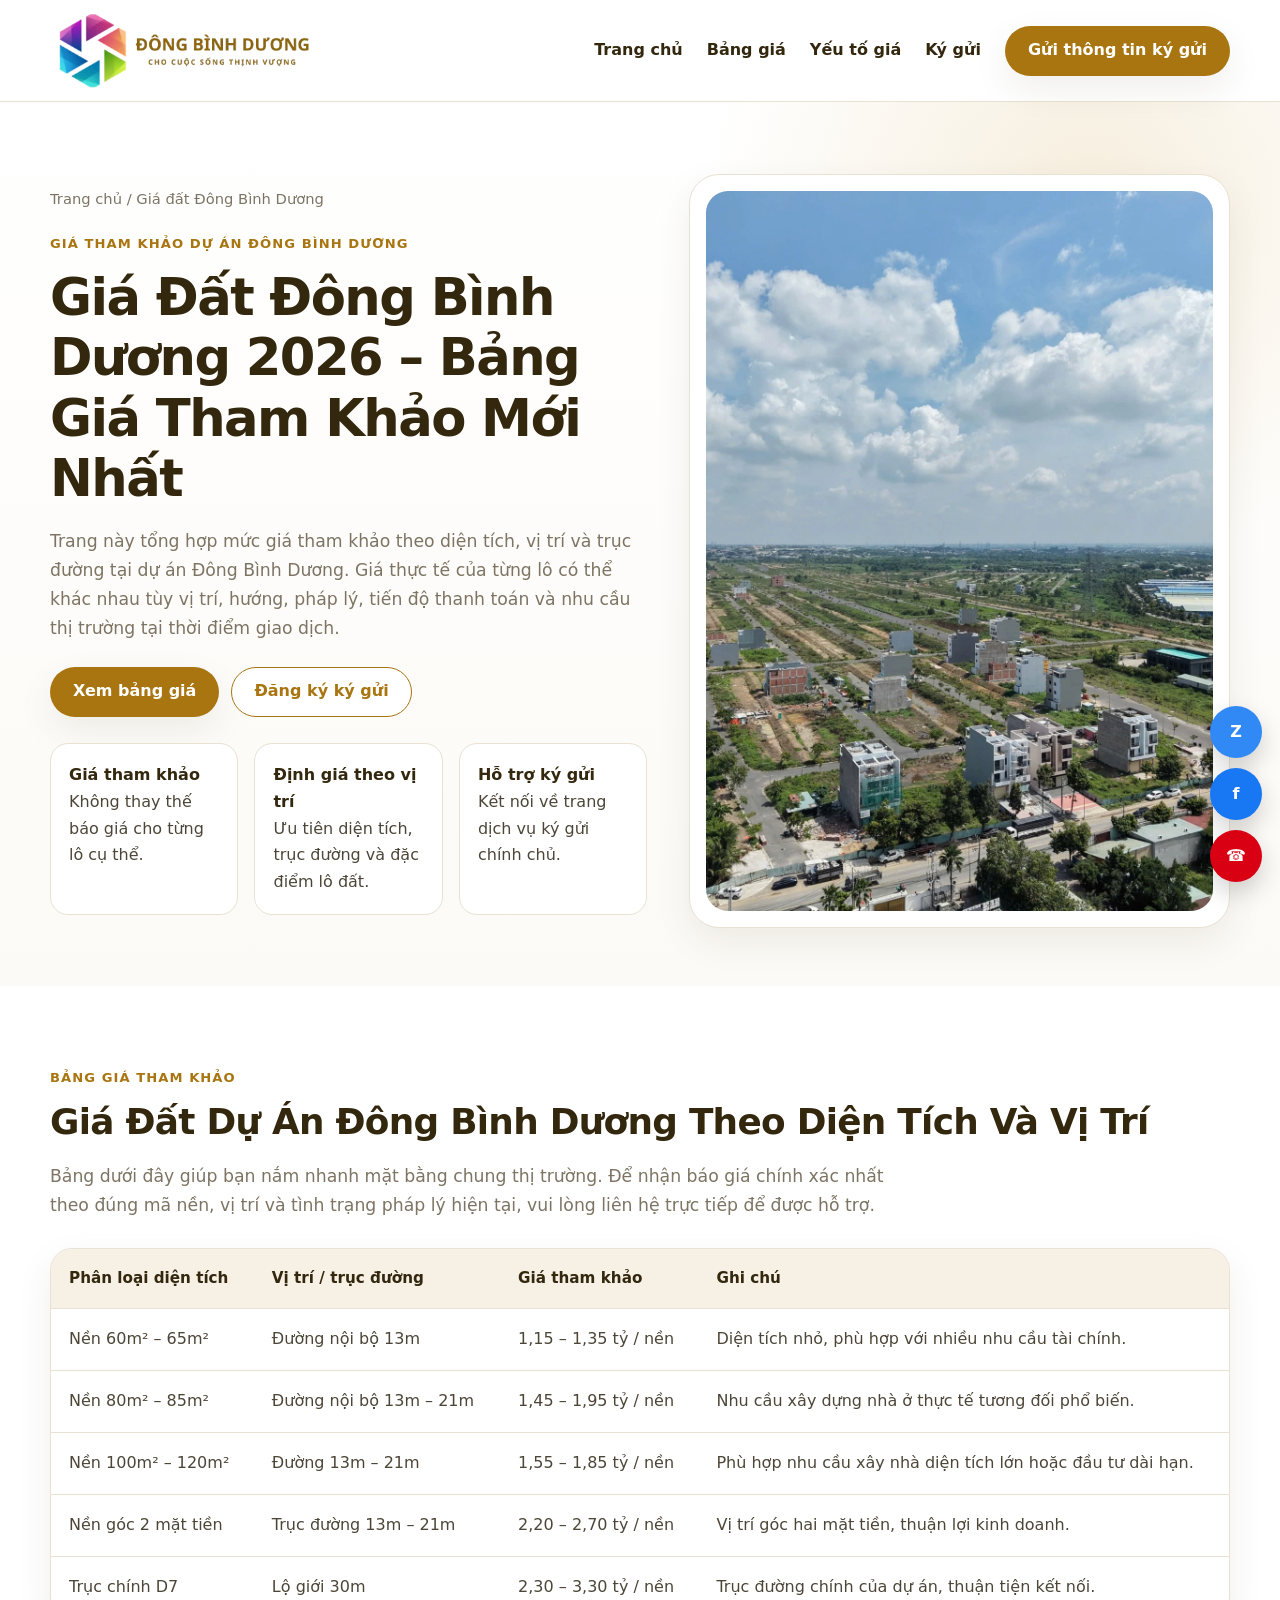
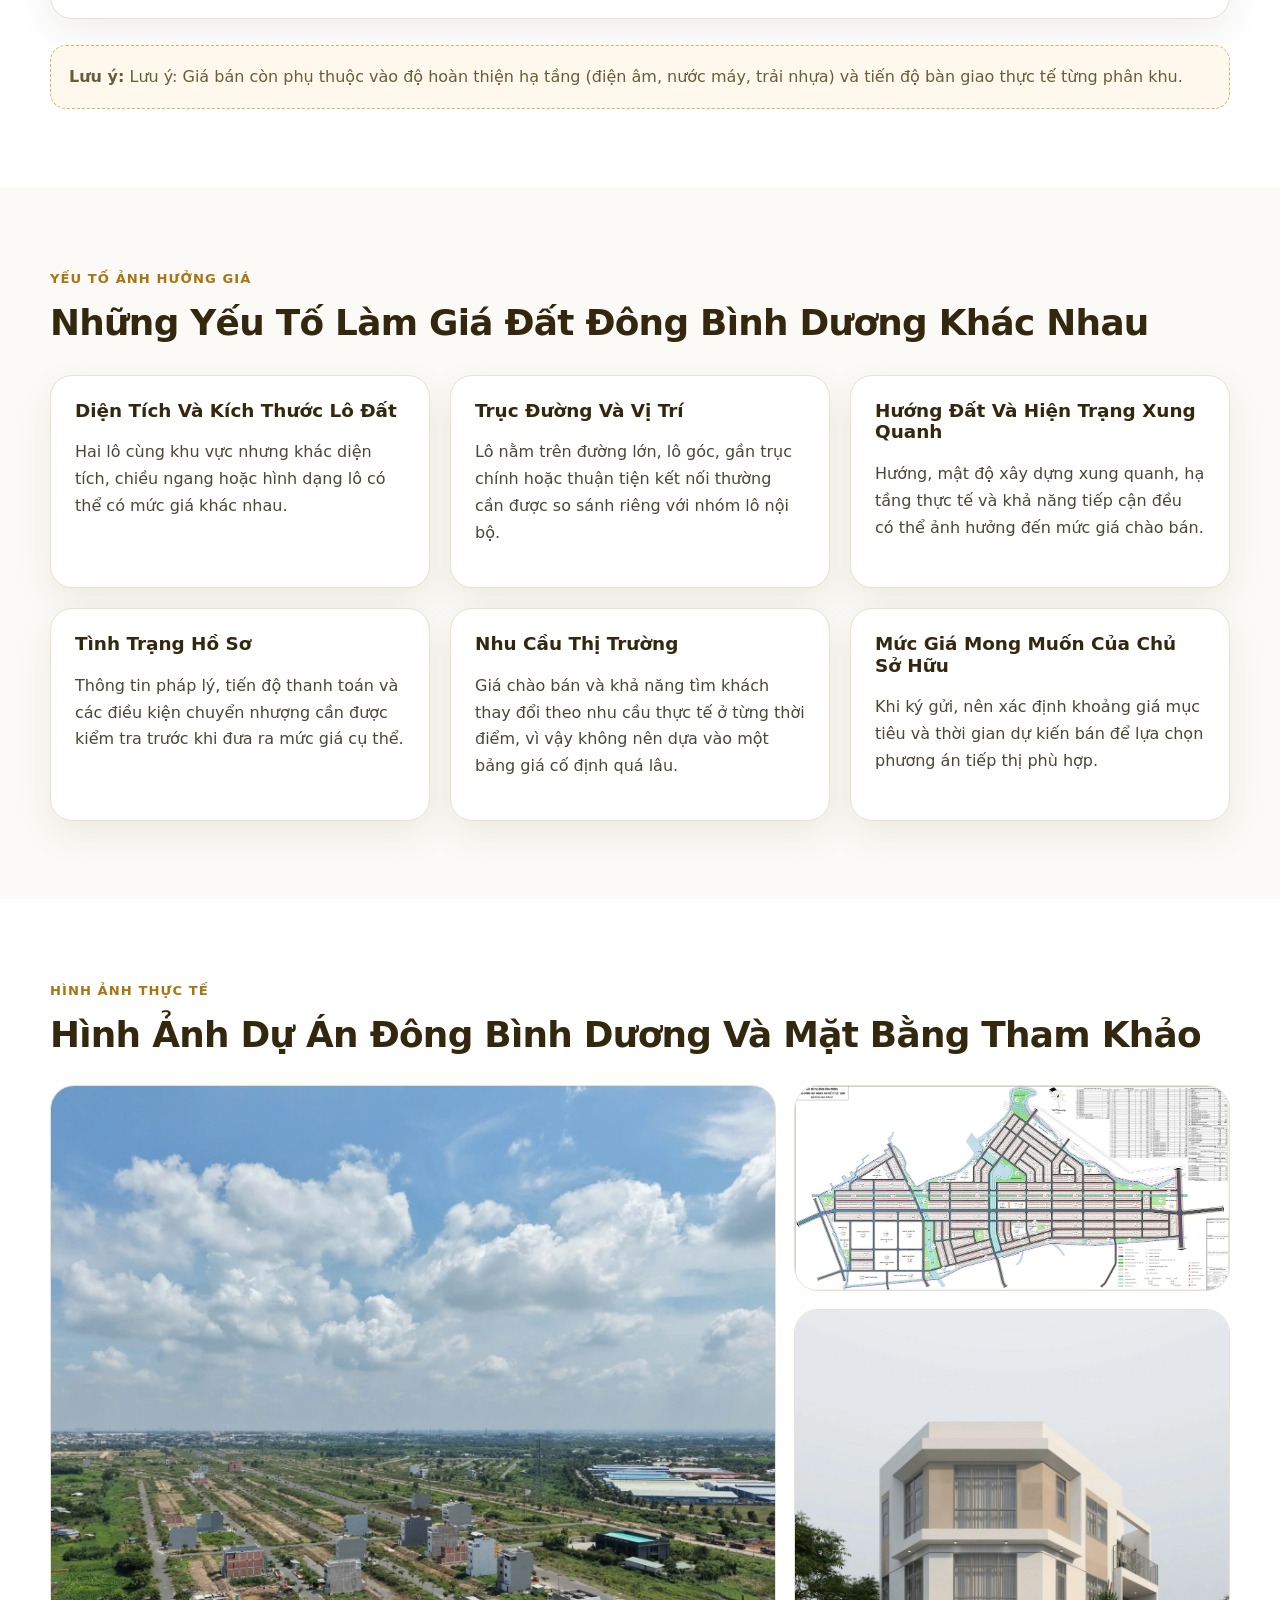
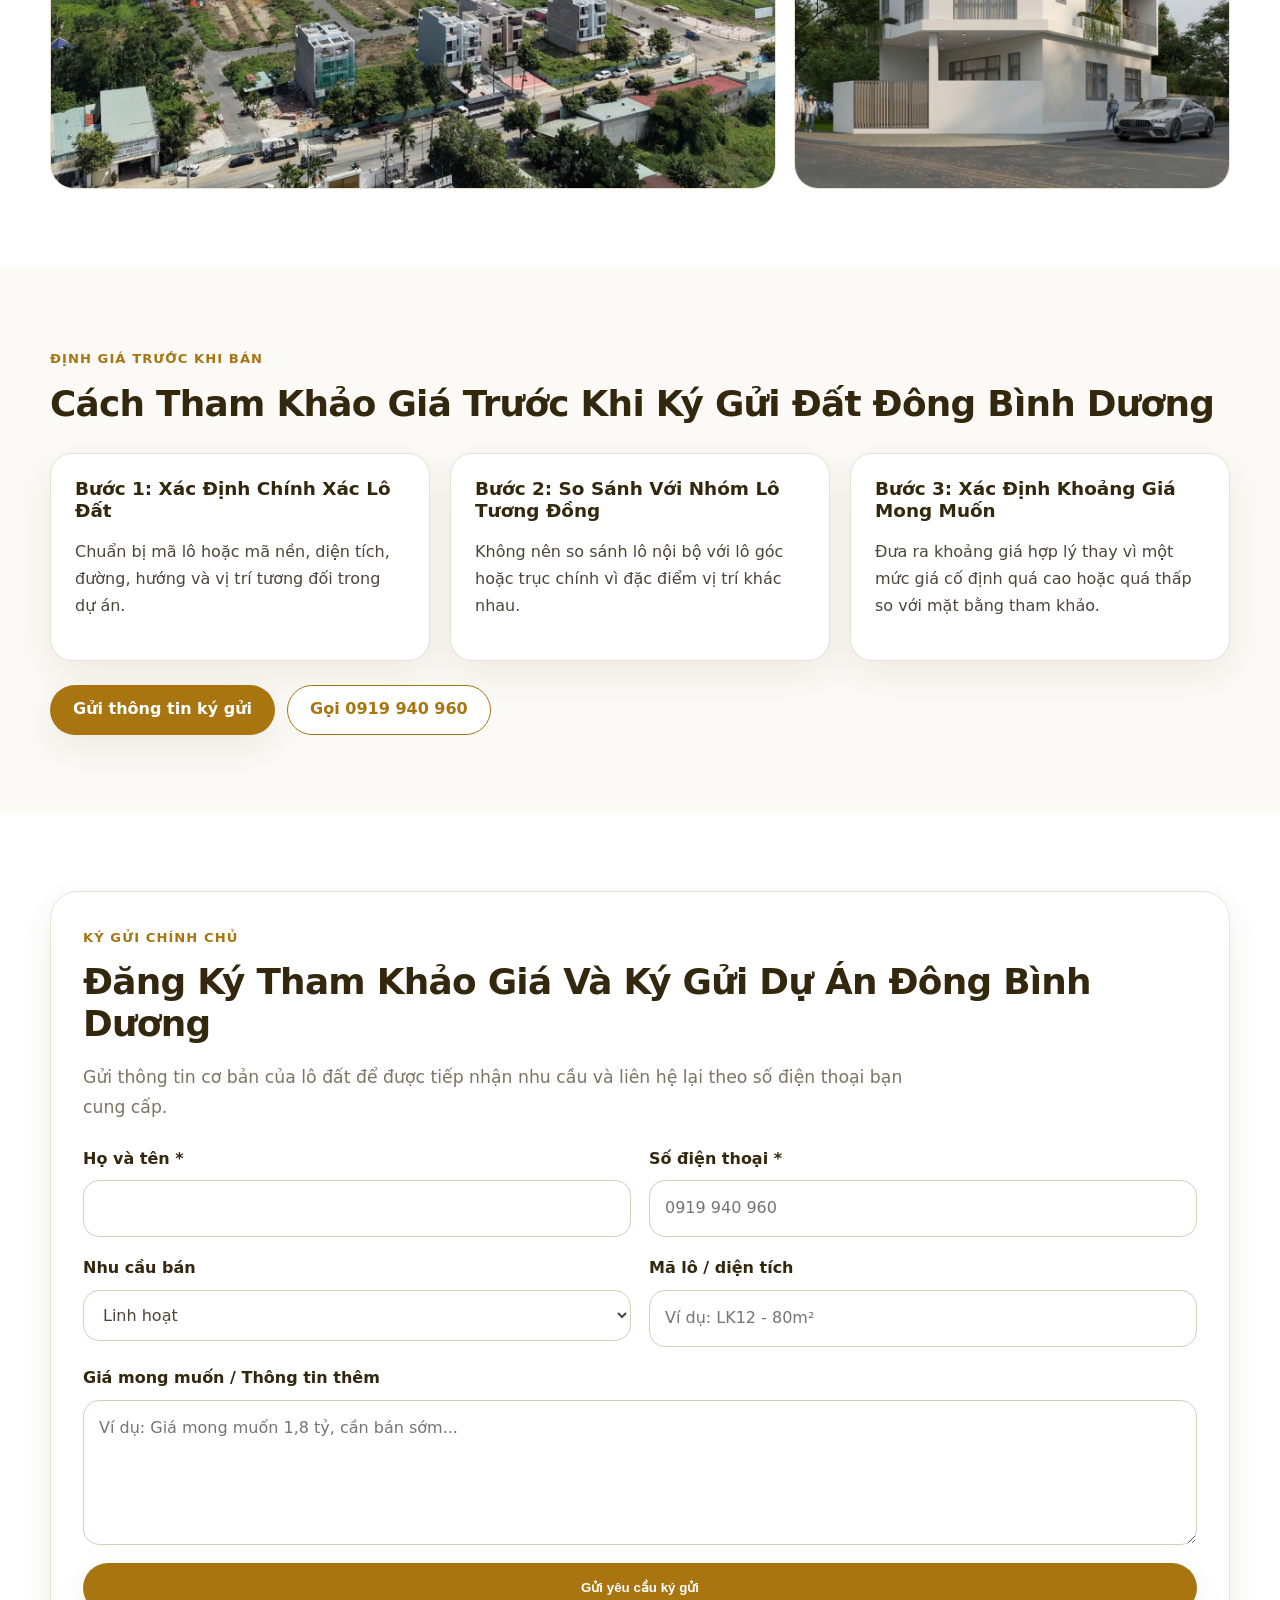
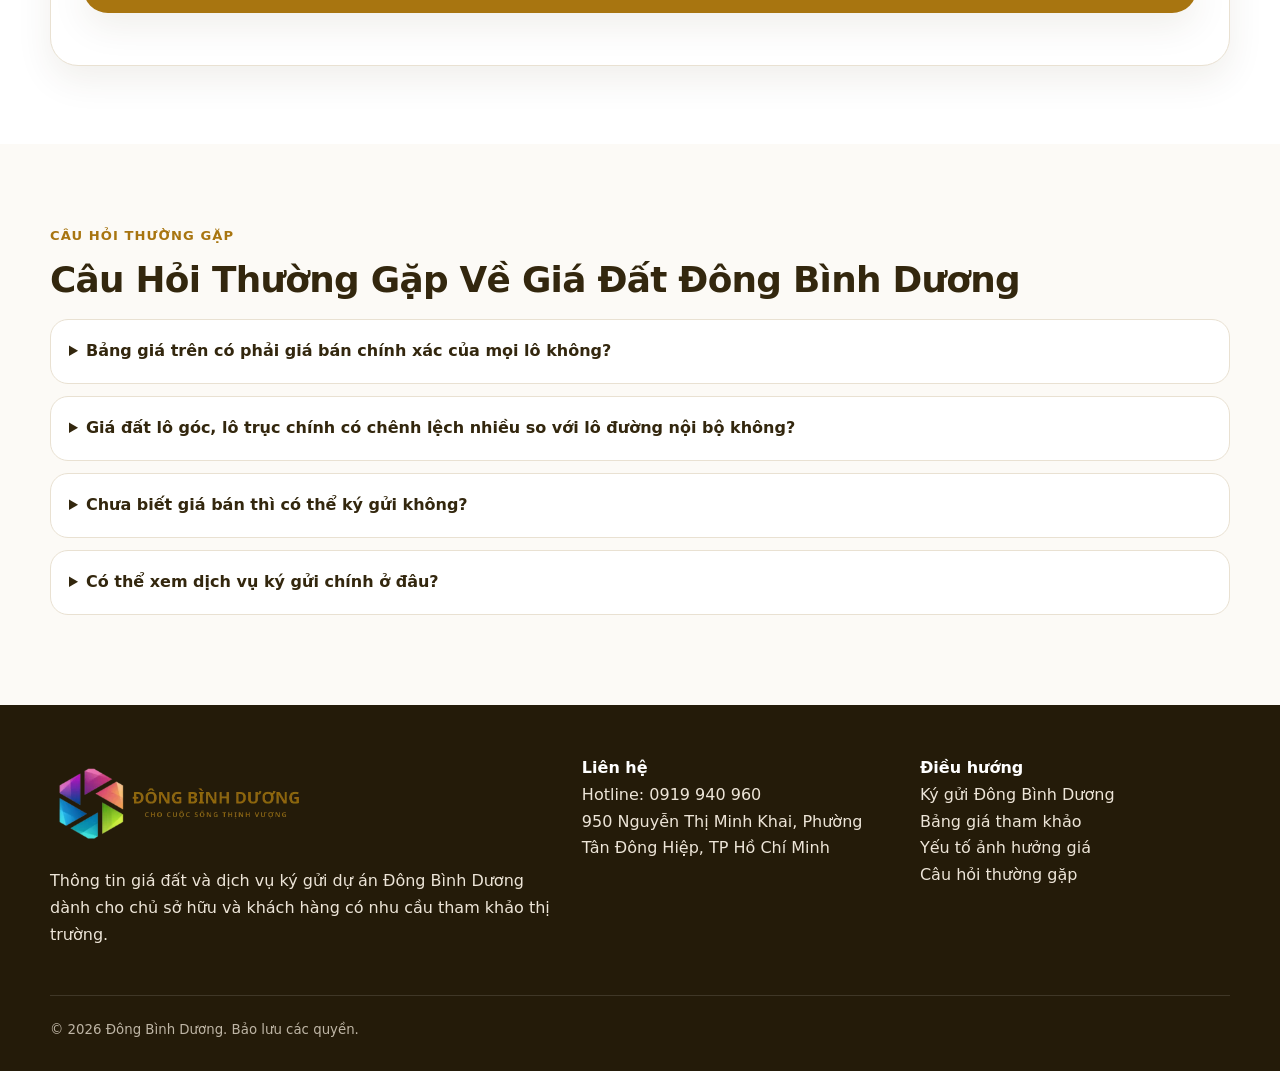
<file: gia-dat-dong-binh-duong.html>
<!doctype html>
<html lang="vi">
<head>
  <meta charset="utf-8">
  <meta name="viewport" content="width=device-width, initial-scale=1">
  <title>Giá Đất Đông Bình Dương 2026 | Bảng Giá Tham Khảo Mới Nhất</title>
  <meta name="description" content="Tham khảo giá đất dự án Đông Bình Dương theo diện tích, vị trí và trục đường. Hướng dẫn định giá khi ký gửi và liên hệ tư vấn bán đất chính chủ.">
  <meta name="robots" content="index,follow,max-image-preview:large,max-snippet:-1,max-video-preview:-1">
  <link rel="canonical" href="https://kyguidongbinhduong.com/gia-dat-dong-binh-duong.html">
  <meta name="theme-color" content="#A87510">
  <meta property="og:locale" content="vi_VN">
  <meta property="og:type" content="article">
  <meta property="og:title" content="Giá Đất Đông Bình Dương 2026 | Bảng Giá Tham Khảo Mới Nhất">
  <meta property="og:description" content="Tham khảo giá đất dự án Đông Bình Dương theo diện tích, vị trí và trục đường. Hướng dẫn định giá trước khi ký gửi.">
  <meta property="og:url" content="https://kyguidongbinhduong.com/gia-dat-dong-binh-duong.html">
  <meta property="og:image" content="https://kyguidongbinhduong.com/assets/images/du-an-dong-binh-duong-thuc-te-ro-net.webp">
  <meta name="twitter:card" content="summary_large_image">
  <link rel="icon" type="image/webp" href="assets/images/logo-dong-binh-duong-favicon.webp">
  <style>
    :root{
      --gold:#A87510;--gold-dark:#7A5608;--gold-light:#D9B56C;--cream:#FCFAF6;
      --ink:#33270E;--text:#4D4638;--muted:#7D7463;--line:#E9E1D2;--white:#FFFFFF;
      --success:#2F6B4B;--danger:#A33B35;--shadow:0 14px 36px rgba(68,49,15,.08);
      --radius:24px;--max:1180px;
    }
    *{box-sizing:border-box}html{scroll-behavior:smooth}
    body{margin:0;font-family:Inter,system-ui,-apple-system,BlinkMacSystemFont,"Segoe UI",Arial,sans-serif;color:var(--text);background:#fff;line-height:1.68}
    img{max-width:100%;display:block}a{color:inherit;text-decoration:none}
    h1,h2,h3{color:var(--ink);line-height:1.18;margin:0 0 18px}
    h1{font-size:clamp(2.2rem,4vw,4.3rem);letter-spacing:-.03em}
    h2{font-size:clamp(1.7rem,2.8vw,2.7rem);letter-spacing:-.02em}
    h3{font-size:1.15rem}p{margin:0 0 16px}
    .container{width:min(var(--max),calc(100% - 40px));margin:auto}
    .section{padding:78px 0}.section-soft{background:var(--cream)}
    .eyebrow{display:inline-block;margin-bottom:12px;color:var(--gold);font-weight:800;letter-spacing:.08em;text-transform:uppercase;font-size:.82rem}
    .lead{font-size:1.08rem;color:var(--muted);max-width:860px}.note{font-size:.94rem;color:var(--muted)}
    .btn{display:inline-flex;align-items:center;justify-content:center;min-height:50px;padding:0 22px;border-radius:999px;font-weight:800;border:1px solid transparent;cursor:pointer;transition:.2s ease}
    .btn-primary{background:var(--gold);color:#fff;box-shadow:var(--shadow)}.btn-primary:hover{background:var(--gold-dark);transform:translateY(-1px)}
    .btn-outline{border-color:var(--gold);color:var(--gold);background:#fff}.actions{display:flex;gap:12px;flex-wrap:wrap;margin-top:24px}
    header{position:sticky;top:0;z-index:30;background:rgba(255,255,255,.96);backdrop-filter:blur(10px);border-bottom:1px solid var(--line)}
    .nav{min-height:84px;display:flex;align-items:center;justify-content:space-between;gap:24px}.brand img{width:270px;height:auto}
    .nav-links{display:flex;align-items:center;gap:24px;font-weight:700;color:var(--ink)}.menu-btn{display:none;border:0;background:transparent;font-size:1.8rem}
    .hero{padding:72px 0 58px;background:radial-gradient(circle at 85% 10%,rgba(217,181,108,.22),transparent 28%),linear-gradient(180deg,#fff 0%,var(--cream) 100%)}
    .hero-grid{display:grid;grid-template-columns:1.05fr .95fr;gap:42px;align-items:center}
    .hero-card{background:#fff;border:1px solid var(--line);border-radius:30px;padding:16px;box-shadow:var(--shadow)}
    .hero-card img{border-radius:22px;aspect-ratio:4/3;object-fit:cover}.breadcrumbs{font-size:.92rem;color:var(--muted);margin-bottom:18px}
    .quick-points{display:grid;grid-template-columns:repeat(3,1fr);gap:16px;margin-top:26px}
    .quick-point{padding:18px;border:1px solid var(--line);border-radius:18px;background:#fff}.quick-point strong{display:block;color:var(--ink)}
    .table-wrap{overflow:auto;border:1px solid var(--line);border-radius:22px;background:#fff;box-shadow:var(--shadow)}
    table{width:100%;border-collapse:collapse;min-width:760px}th,td{padding:17px 18px;text-align:left;border-bottom:1px solid var(--line);vertical-align:top}
    th{background:#F6F0E5;color:var(--ink);font-size:.95rem}tr:last-child td{border-bottom:0}
    .grid-3{display:grid;grid-template-columns:repeat(3,1fr);gap:20px}.card{border:1px solid var(--line);border-radius:22px;background:#fff;padding:24px;box-shadow:var(--shadow)}
    .image-grid{display:grid;grid-template-columns:1.25fr .75fr;gap:18px}.image-grid img{width:100%;height:100%;object-fit:cover;border-radius:24px;border:1px solid var(--line)}
    .image-stack{display:grid;gap:18px}.cta-box{border:1px solid var(--line);border-radius:28px;background:#fff;padding:32px;box-shadow:var(--shadow)}
    .form{display:grid;grid-template-columns:1fr 1fr;gap:18px;margin-top:24px}.field{display:flex;flex-direction:column;gap:8px}.field-full{grid-column:1/-1}
    label{font-weight:800;color:var(--ink)}input,select,textarea{width:100%;border:1px solid #D8CDBA;border-radius:16px;padding:14px 15px;font:inherit;color:var(--text);background:#fff;outline:none}
    input:focus,select:focus,textarea:focus{border-color:var(--gold);box-shadow:0 0 0 3px rgba(168,117,16,.1)}textarea{min-height:145px;resize:vertical}
    .status{margin-top:12px;font-weight:800}.faq details{border:1px solid var(--line);border-radius:18px;padding:0 18px;background:#fff;margin-bottom:12px}
    .faq summary{cursor:pointer;font-weight:800;color:var(--ink);padding:18px 0}
    footer{background:#241B09;color:#EDE5D8;padding:50px 0 28px}.footer-grid{display:grid;grid-template-columns:1.3fr .8fr .8fr;gap:28px}
    .footer-logo img{width:260px;margin-bottom:16px}footer strong{color:#fff}footer a:hover{color:var(--gold-light)}
    .copyright{border-top:1px solid rgba(255,255,255,.12);margin-top:30px;padding-top:20px;color:#BEB5A5}
    .contact-float{position:fixed;right:18px;bottom:18px;z-index:40;display:flex;flex-direction:column;gap:10px}
    .contact-float a{width:52px;height:52px;border-radius:50%;display:grid;place-items:center;color:#fff;font-weight:900;box-shadow:0 10px 25px rgba(0,0,0,.18)}
    .zalo{background:#3189F5}.facebook{background:#1877F2}.phone{background:#D90013}
    .source-box{margin-top:26px;padding:18px;background:#FFF9ED;border:1px dashed #D5B56E;border-radius:16px;color:#6B5B3C}
    @media(max-width:900px){.nav-links{display:none}.menu-btn{display:block}.brand img{width:220px}.hero-grid{grid-template-columns:1fr}}
    @media(max-width:860px){.grid-3,.image-grid{grid-template-columns:1fr}}
    @media(max-width:760px){.quick-points{grid-template-columns:1fr}}
    @media(max-width:700px){.form{grid-template-columns:1fr}.field-full{grid-column:auto}}
    @media(max-width:800px){.footer-grid{grid-template-columns:1fr}}
  </style>
</head>
<body>
<header>
  <div class="container nav">
    <a class="brand" href="/" aria-label="Đông Bình Dương">
      <img src="assets/images/logo-dong-binh-duong-ngang-moi.webp" alt="Đông Bình Dương">
    </a>
    <nav class="nav-links" aria-label="Điều hướng chính">
      <a href="/">Trang chủ</a><a href="#bang-gia">Bảng giá</a><a href="#yeu-to">Yếu tố giá</a><a href="#ky-gui">Ký gửi</a>
      <a class="btn btn-primary" href="/#ky-gui">Gửi thông tin ký gửi</a>
    </nav>
    <button class="menu-btn" aria-label="Mở menu">☰</button>
  </div>
</header>

<main>
  <section class="hero">
    <div class="container hero-grid">
      <div>
        <div class="breadcrumbs"><a href="/">Trang chủ</a> / Giá đất Đông Bình Dương</div>
        <div class="eyebrow">Giá tham khảo dự án Đông Bình Dương</div>
        <h1>Giá Đất Đông Bình Dương 2026 – Bảng Giá Tham Khảo Mới Nhất</h1>
        <p class="lead">Trang này tổng hợp mức giá tham khảo theo diện tích, vị trí và trục đường tại dự án Đông Bình Dương. Giá thực tế của từng lô có thể khác nhau tùy vị trí, hướng, pháp lý, tiến độ thanh toán và nhu cầu thị trường tại thời điểm giao dịch.</p>
        <div class="actions">
          <a class="btn btn-primary" href="#bang-gia">Xem bảng giá</a>
          <a class="btn btn-outline" href="/#ky-gui">Đăng ký ký gửi</a>
        </div>
        <div class="quick-points">
          <div class="quick-point"><strong>Giá tham khảo</strong><span>Không thay thế báo giá cho từng lô cụ thể.</span></div>
          <div class="quick-point"><strong>Định giá theo vị trí</strong><span>Ưu tiên diện tích, trục đường và đặc điểm lô đất.</span></div>
          <div class="quick-point"><strong>Hỗ trợ ký gửi</strong><span>Kết nối về trang dịch vụ ký gửi chính chủ.</span></div>
        </div>
      </div>
      <div class="hero-card">
        <img src="assets/images/du-an-dong-binh-duong-thuc-te-ro-net.webp" alt="Hình ảnh thực tế dự án Đông Bình Dương nhìn từ trên cao" width="960" height="720" fetchpriority="high">
      </div>
    </div>
  </section>

  <section class="section" id="bang-gia">
    <div class="container">
      <div class="eyebrow">Bảng giá tham khảo</div>
      <h2>Giá Đất Dự Án Đông Bình Dương Theo Diện Tích Và Vị Trí</h2>
      <p class="lead">Bảng dưới đây giúp bạn nắm nhanh mặt bằng chung thị trường. Để nhận báo giá chính xác nhất theo đúng mã nền, vị trí và tình trạng pháp lý hiện tại, vui lòng liên hệ trực tiếp để được hỗ trợ.</p>
      <div class="table-wrap" style="margin-top:28px">
        <table>
          <thead><tr><th>Phân loại diện tích</th><th>Vị trí / trục đường</th><th>Giá tham khảo</th><th>Ghi chú</th></tr></thead>
          <tbody>
            <tr><td>Nền 60m² – 65m²</td><td>Đường nội bộ 13m</td><td>1,15 – 1,35 tỷ / nền</td><td>Diện tích nhỏ, phù hợp với nhiều nhu cầu tài chính.</td></tr>
            <tr><td>Nền 80m² – 85m²</td><td>Đường nội bộ 13m – 21m</td><td>1,45 – 1,95 tỷ / nền</td><td>Nhu cầu xây dựng nhà ở thực tế tương đối phổ biến.</td></tr>
            <tr><td>Nền 100m² – 120m²</td><td>Đường 13m – 21m</td><td>1,55 – 1,85 tỷ / nền</td><td>Phù hợp nhu cầu xây nhà diện tích lớn hoặc đầu tư dài hạn.</td></tr>
            <tr><td>Nền góc 2 mặt tiền</td><td>Trục đường 13m – 21m</td><td>2,20 – 2,70 tỷ / nền</td><td>Vị trí góc hai mặt tiền, thuận lợi kinh doanh.</td></tr>
            <tr><td>Trục chính D7</td><td>Lộ giới 30m</td><td>2,30 – 3,30 tỷ / nền</td><td>Trục đường chính của dự án, thuận tiện kết nối.</td></tr>
          </tbody>
        </table>
      </div>
      <div class="source-box"><strong>Lưu ý:</strong> Lưu ý: Giá bán còn phụ thuộc vào độ hoàn thiện hạ tầng (điện âm, nước máy, trải nhựa) và tiến độ bàn giao thực tế từng phân khu.</div>
    </div>
  </section>

  <section class="section section-soft" id="yeu-to">
    <div class="container">
      <div class="eyebrow">Yếu tố ảnh hưởng giá</div>
      <h2>Những Yếu Tố Làm Giá Đất Đông Bình Dương Khác Nhau</h2>
      <div class="grid-3" style="margin-top:30px">
        <article class="card"><h3>Diện Tích Và Kích Thước Lô Đất</h3><p>Hai lô cùng khu vực nhưng khác diện tích, chiều ngang hoặc hình dạng lô có thể có mức giá khác nhau.</p></article>
        <article class="card"><h3>Trục Đường Và Vị Trí</h3><p>Lô nằm trên đường lớn, lô góc, gần trục chính hoặc thuận tiện kết nối thường cần được so sánh riêng với nhóm lô nội bộ.</p></article>
        <article class="card"><h3>Hướng Đất Và Hiện Trạng Xung Quanh</h3><p>Hướng, mật độ xây dựng xung quanh, hạ tầng thực tế và khả năng tiếp cận đều có thể ảnh hưởng đến mức giá chào bán.</p></article>
        <article class="card"><h3>Tình Trạng Hồ Sơ</h3><p>Thông tin pháp lý, tiến độ thanh toán và các điều kiện chuyển nhượng cần được kiểm tra trước khi đưa ra mức giá cụ thể.</p></article>
        <article class="card"><h3>Nhu Cầu Thị Trường</h3><p>Giá chào bán và khả năng tìm khách thay đổi theo nhu cầu thực tế ở từng thời điểm, vì vậy không nên dựa vào một bảng giá cố định quá lâu.</p></article>
        <article class="card"><h3>Mức Giá Mong Muốn Của Chủ Sở Hữu</h3><p>Khi ký gửi, nên xác định khoảng giá mục tiêu và thời gian dự kiến bán để lựa chọn phương án tiếp thị phù hợp.</p></article>
      </div>
    </div>
  </section>

  <section class="section">
    <div class="container">
      <div class="eyebrow">Hình ảnh thực tế</div>
      <h2>Hình Ảnh Dự Án Đông Bình Dương Và Mặt Bằng Tham Khảo</h2>
      <div class="image-grid" style="margin-top:28px">
        <img src="assets/images/du-an-dong-binh-duong-thuc-te-ro-net.webp" alt="Hình ảnh thực tế dự án Đông Bình Dương" loading="lazy">
        <div class="image-stack">
          <img src="assets/images/mat-bang-du-an-dong-binh-duong.webp" alt="Mặt bằng tổng thể dự án Đông Bình Dương" loading="lazy">
          <img src="assets/images/nha-mau-dong-binh-duong-01.webp" alt="Nhà mẫu dự án Đông Bình Dương" loading="lazy">
        </div>
      </div>
    </div>
  </section>

  <section class="section section-soft">
    <div class="container">
      <div class="eyebrow">Định giá trước khi bán</div>
      <h2>Cách Tham Khảo Giá Trước Khi Ký Gửi Đất Đông Bình Dương</h2>
      <div class="grid-3" style="margin-top:28px">
        <article class="card"><h3>Bước 1: Xác Định Chính Xác Lô Đất</h3><p>Chuẩn bị mã lô hoặc mã nền, diện tích, đường, hướng và vị trí tương đối trong dự án.</p></article>
        <article class="card"><h3>Bước 2: So Sánh Với Nhóm Lô Tương Đồng</h3><p>Không nên so sánh lô nội bộ với lô góc hoặc trục chính vì đặc điểm vị trí khác nhau.</p></article>
        <article class="card"><h3>Bước 3: Xác Định Khoảng Giá Mong Muốn</h3><p>Đưa ra khoảng giá hợp lý thay vì một mức giá cố định quá cao hoặc quá thấp so với mặt bằng tham khảo.</p></article>
      </div>
      <div class="actions">
        <a class="btn btn-primary" href="/#ky-gui">Gửi thông tin ký gửi</a>
        <a class="btn btn-outline" href="tel:0919940960">Gọi 0919 940 960</a>
      </div>
    </div>
  </section>

  <section class="section" id="ky-gui">
    <div class="container">
      <div class="cta-box">
        <div class="eyebrow">Ký gửi chính chủ</div>
        <h2>Đăng Ký Tham Khảo Giá Và Ký Gửi Dự Án Đông Bình Dương</h2>
        <p class="lead">Gửi thông tin cơ bản của lô đất để được tiếp nhận nhu cầu và liên hệ lại theo số điện thoại bạn cung cấp.</p>
        <form class="form" id="lead-form">
          <div class="field"><label for="name">Họ và tên *</label><input id="name" name="name" autocomplete="name" required></div>
          <div class="field"><label for="phone">Số điện thoại *</label><input id="phone" name="phone" inputmode="tel" autocomplete="tel" placeholder="0919 940 960" required></div>
          <div class="field"><label for="urgency">Nhu cầu bán</label><select id="urgency" name="urgency"><option value="Linh hoạt">Linh hoạt</option><option value="Cần bán sớm">Cần bán sớm</option><option value="Đang tham khảo">Đang tham khảo</option></select></div>
          <div class="field"><label for="lot">Mã lô / diện tích</label><input id="lot" name="lot" placeholder="Ví dụ: LK12 - 80m²"></div>
          <div class="field field-full"><label for="note">Giá mong muốn / Thông tin thêm</label><textarea id="note" name="note" placeholder="Ví dụ: Giá mong muốn 1,8 tỷ, cần bán sớm..."></textarea></div>
          <div class="field field-full"><button class="btn btn-primary" type="submit">Gửi yêu cầu ký gửi</button><div class="status" id="form-status" role="status" aria-live="polite"></div></div>
        </form>
      </div>
    </div>
  </section>

  <section class="section section-soft faq" id="faq">
    <div class="container">
      <div class="eyebrow">Câu hỏi thường gặp</div>
      <h2>Câu Hỏi Thường Gặp Về Giá Đất Đông Bình Dương</h2>
      <details><summary>Bảng giá trên có phải giá bán chính xác của mọi lô không?</summary><p>Không. Bảng giá chỉ mang tính tham khảo. Giá từng lô cần được xác định lại theo vị trí, diện tích, hướng, hồ sơ và thời điểm thị trường.</p></details>
      <details><summary>Giá đất lô góc, lô trục chính có chênh lệch nhiều so với lô đường nội bộ không?</summary><p>Có, giá đất lô góc và lô trục chính chênh lệch đáng kể (thường cao hơn từ 15% đến 50%+, thậm chí gấp đôi) so với các lô đường nội bộ cùng diện tích.</p></details>
      <details><summary>Chưa biết giá bán thì có thể ký gửi không?</summary><p>Có. Chủ sở hữu có thể gửi mã lô, diện tích, vị trí và mức giá mong muốn để được trao đổi thêm trước khi đăng bán.</p></details>
      <details><summary>Có thể xem dịch vụ ký gửi chính ở đâu?</summary><p>Bạn có thể xem trang <a href="/"><strong>Ký gửi dự án Đông Bình Dương</strong></a> để tham khảo quy trình, hình ảnh và gửi thông tin ký gửi.</p></details>
    </div>
  </section>
</main>

<footer>
  <div class="container footer-grid">
    <div class="footer-logo">
      <img src="assets/images/logo-dong-binh-duong-ngang-moi.webp" alt="Đông Bình Dương" loading="lazy">
      <p>Thông tin giá đất và dịch vụ ký gửi dự án Đông Bình Dương dành cho chủ sở hữu và khách hàng có nhu cầu tham khảo thị trường.</p>
    </div>
    <div><strong>Liên hệ</strong><p><a href="tel:0919940960">Hotline: 0919 940 960</a><br>950 Nguyễn Thị Minh Khai, Phường Tân Đông Hiệp, TP Hồ Chí Minh</p></div>
    <div><strong>Điều hướng</strong><p><a href="/">Ký gửi Đông Bình Dương</a><br><a href="#bang-gia">Bảng giá tham khảo</a><br><a href="#yeu-to">Yếu tố ảnh hưởng giá</a><br><a href="#faq">Câu hỏi thường gặp</a></p></div>
  </div>
  <div class="container copyright"><small>© 2026 Đông Bình Dương. Bảo lưu các quyền.</small></div>
</footer>

<div class="contact-float" aria-label="Liên hệ nhanh">
  <a class="zalo" href="https://zalo.me/0919940960" target="_blank" rel="noopener noreferrer" aria-label="Nhắn Zalo">Z</a>
  <a class="facebook" href="https://www.facebook.com/dongbinhduong.vn" target="_blank" rel="noopener noreferrer" aria-label="Mở Fanpage Facebook">f</a>
  <a class="phone" href="tel:0919940960" aria-label="Gọi 0919 940 960">☎</a>
</div>

<script>
  const FORM_ENDPOINT = 'https://script.google.com/macros/s/AKfycbzPkpcSDdmM8jnaLFxPCmODdNmoLF8kXtjbXE_wBE2VeAtG0IYsJf2UO3__Cf6ZiV4/exec';
  const form = document.getElementById('lead-form');
  const statusEl = document.getElementById('form-status');
  form.addEventListener('submit', async (event) => {
    event.preventDefault();
    const fullName = document.getElementById('name').value.trim();
    const phone = document.getElementById('phone').value.trim();
    if (!fullName || !phone) {
      statusEl.textContent = 'Vui lòng nhập họ tên và số điện thoại.';
      statusEl.style.color = '#A33B35';
      return;
    }
    statusEl.textContent = 'Đang gửi thông tin...';
    statusEl.style.color = '#7D7463';
    const lotCode = document.getElementById('lot')?.value.trim() || '';
    const urgency = document.getElementById('urgency')?.value || '';
    const note = document.getElementById('note')?.value.trim() || '';
    const need = [
      lotCode && `Mã lô / diện tích: ${lotCode}`,
      urgency && `Nhu cầu bán: ${urgency}`,
      note && `Thông tin thêm: ${note}`
    ].filter(Boolean).join(' | ');
    const payload = {fullName,phone,need,submittedAt:new Date().toISOString(),source:'Trang Giá Đất Đông Bình Dương'};
    try {
      const response = await fetch(FORM_ENDPOINT, {
        method:'POST',
        headers:{'Content-Type':'text/plain;charset=utf-8'},
        body:JSON.stringify(payload)
      });
      if (!response.ok) throw new Error('HTTP ' + response.status);
      let result = {};
      try { result = await response.json(); } catch (_) {}
      if (result && result.success === false) throw new Error(result.message || 'Không thể lưu dữ liệu');
      statusEl.textContent = 'Đã gửi thông tin. Chúng tôi sẽ liên hệ lại theo số điện thoại bạn cung cấp.';
      statusEl.style.color = '#2F6B4B';
      form.reset();
    } catch (error) {
      console.error(error);
      statusEl.textContent = 'Gửi chưa thành công. Vui lòng gọi 0919 940 960 hoặc thử lại.';
      statusEl.style.color = '#A33B35';
    }
  });
</script>

<script type="application/ld+json">
{
  "@context":"https://schema.org",
  "@graph":[
    {
      "@type":"Article",
      "@id":"https://kyguidongbinhduong.com/gia-dat-dong-binh-duong.html#article",
      "headline":"Giá Đất Đông Bình Dương 2026 – Bảng Giá Tham Khảo Mới Nhất",
      "description":"Tham khảo giá đất dự án Đông Bình Dương theo diện tích, vị trí và trục đường. Hướng dẫn định giá trước khi ký gửi.",
      "mainEntityOfPage":"https://kyguidongbinhduong.com/gia-dat-dong-binh-duong.html",
      "image":"https://kyguidongbinhduong.com/assets/images/du-an-dong-binh-duong-thuc-te-ro-net.webp",
      "author":{"@type":"Organization","name":"Đông Bình Dương"},
      "publisher":{"@id":"https://kyguidongbinhduong.com/#organization"},
      "inLanguage":"vi-VN"
    },
    {
      "@type":"BreadcrumbList",
      "@id":"https://kyguidongbinhduong.com/gia-dat-dong-binh-duong.html#breadcrumb",
      "itemListElement":[
        {"@type":"ListItem","position":1,"name":"Trang chủ","item":"https://kyguidongbinhduong.com/"},
        {"@type":"ListItem","position":2,"name":"Giá đất Đông Bình Dương","item":"https://kyguidongbinhduong.com/gia-dat-dong-binh-duong.html"}
      ]
    }
  ]
}
</script>
</body>
</html>
</file>
